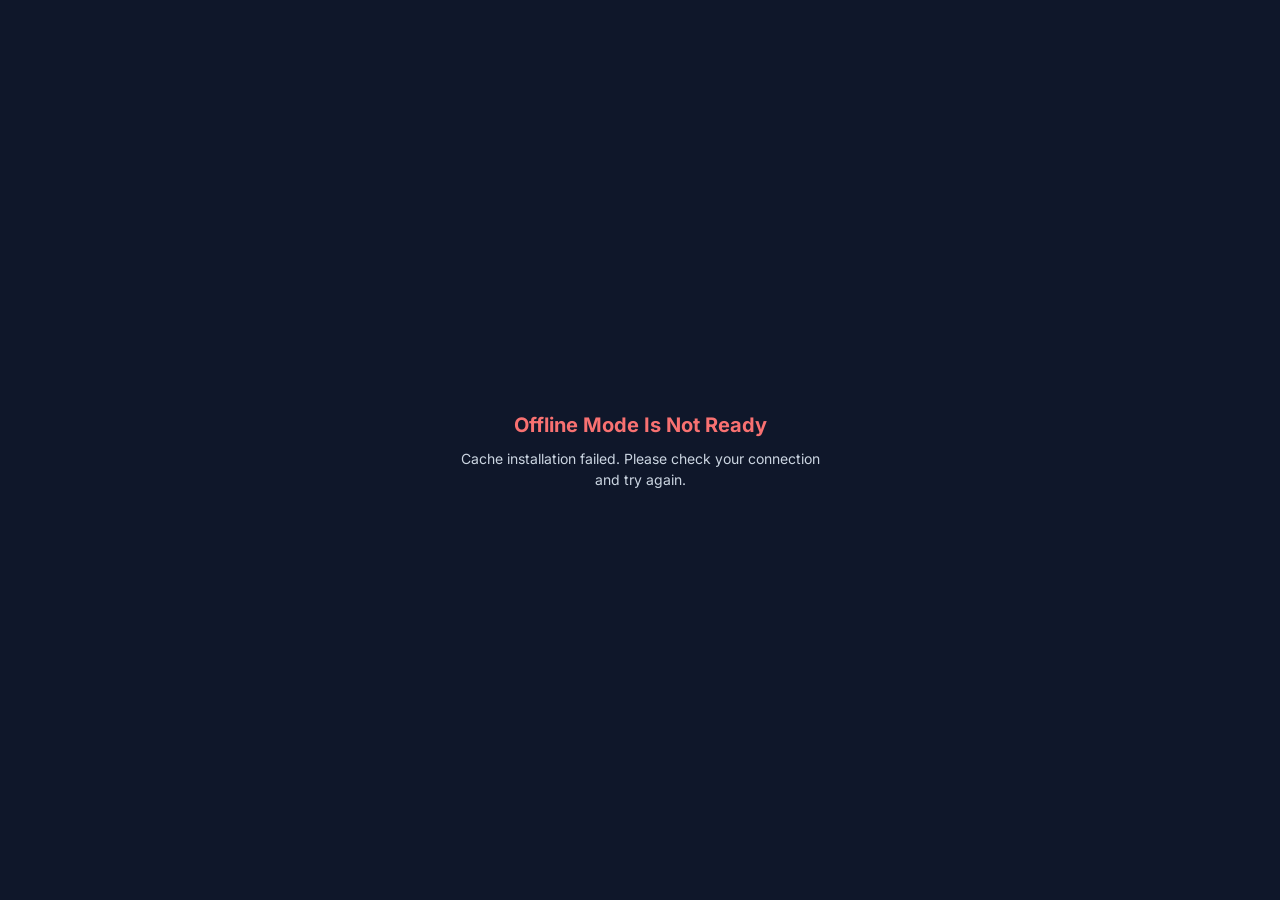
<file: index.html>
<!DOCTYPE html>
<html lang="th">
<head>
    <meta charset="UTF-8">
    <meta name="viewport" content="width=device-width, initial-scale=1.0">
    <title>E-Worksheet</title>

    <!-- PWA -->
    <link rel="manifest" href="./manifest.json">
    <meta name="apple-mobile-web-app-capable" content="yes">
    <meta name="apple-mobile-web-app-status-bar-style" content="black-translucent">
    <meta name="apple-mobile-web-app-title" content="E-Worksheet">
    <link rel="apple-touch-icon" href="./assets/icon-192.png">

    <!-- Local Assets -->
    <link rel="stylesheet" href="./assets/fontawesome.css">
    <link rel="stylesheet" href="./assets/tailwind.css">
    <style>
        @font-face {
            font-family: 'Inter';
            font-style: normal;
            font-weight: 300;
            font-display: swap;
            src: url('./assets/fonts/inter-latin-300-normal.woff2') format('woff2');
        }
        @font-face {
            font-family: 'Inter';
            font-style: normal;
            font-weight: 400;
            font-display: swap;
            src: url('./assets/fonts/inter-latin-400-normal.woff2') format('woff2');
        }
        @font-face {
            font-family: 'Inter';
            font-style: normal;
            font-weight: 500;
            font-display: swap;
            src: url('./assets/fonts/inter-latin-500-normal.woff2') format('woff2');
        }
        @font-face {
            font-family: 'Inter';
            font-style: normal;
            font-weight: 600;
            font-display: swap;
            src: url('./assets/fonts/inter-latin-600-normal.woff2') format('woff2');
        }
        @font-face {
            font-family: 'Inter';
            font-style: normal;
            font-weight: 700;
            font-display: swap;
            src: url('./assets/fonts/inter-latin-700-normal.woff2') format('woff2');
        }
    </style>

    <style>
        /* ── Reset & Base ── */
        *, *::before, *::after { box-sizing: border-box; margin: 0; padding: 0; }
        html { -webkit-text-size-adjust: 100%; }
        body {
            font-family: 'Inter', -apple-system, BlinkMacSystemFont, 'Segoe UI', system-ui, sans-serif;
            background-color: #f8fafc;
            min-height: 100vh;
        }

        /* ── Header ── */
        header {
            background-color: #0f172a;
            color: white;
            padding: 1.5rem;
            box-shadow: 0 4px 6px -1px rgba(0,0,0,0.2);
            margin-bottom: 3rem;
        }
        header .container {
            max-width: 1280px;
            margin: 0 auto;
            display: flex;
            align-items: center;
            justify-content: space-between;
            gap: 1rem;
        }
        .header-title { min-width: 0; }
        header h1 { font-size: 1.25rem; font-weight: 700; letter-spacing: -0.025em; }
        header p { color: #94a3b8; font-size: 0.875rem; margin-top: 0.25rem; }
        .offline-status {
            flex: 0 0 auto;
            display: inline-flex;
            align-items: center;
            gap: 0.5rem;
            border: 1px solid rgba(255,255,255,0.18);
            border-radius: 9999px;
            padding: 0.45rem 0.75rem;
            font-size: 0.75rem;
            font-weight: 700;
            letter-spacing: 0.08em;
            background: rgba(15,23,42,0.75);
            color: #ef4444;
        }
        .offline-status.ready {
            color: #22c55e;
        }
        .offline-status .status-mark {
            width: 1.15rem;
            height: 1.15rem;
            border-radius: 9999px;
            display: inline-flex;
            align-items: center;
            justify-content: center;
            line-height: 1;
            color: white;
            background: #ef4444;
        }
        .offline-status.ready .status-mark {
            background: #22c55e;
        }

        /* ── Loading screen ── */
        .cache-loader {
            position: fixed;
            inset: 0;
            z-index: 9999;
            display: flex;
            align-items: center;
            justify-content: center;
            padding: 1.5rem;
            background: #0f172a;
            color: white;
            transition: opacity 0.25s ease, visibility 0.25s ease;
        }
        .cache-loader.hidden {
            opacity: 0;
            visibility: hidden;
            pointer-events: none;
        }
        .cache-loader-panel {
            width: min(100%, 24rem);
            text-align: center;
        }
        .cache-loader-spinner {
            width: 3rem;
            height: 3rem;
            margin: 0 auto 1.25rem;
            border: 4px solid rgba(255,255,255,0.22);
            border-top-color: #38bdf8;
            border-radius: 9999px;
            animation: cacheSpin 0.85s linear infinite;
        }
        .cache-loader-title {
            font-size: 1.25rem;
            font-weight: 700;
        }
        .cache-loader-text {
            margin-top: 0.5rem;
            color: #cbd5e1;
            font-size: 0.875rem;
            line-height: 1.5;
        }
        .cache-loader-error .cache-loader-spinner {
            display: none;
        }
        .cache-loader-error .cache-loader-title {
            color: #f87171;
        }
        @keyframes cacheSpin {
            to { transform: rotate(360deg); }
        }
        body.cache-pending main {
            pointer-events: none;
            user-select: none;
        }

        /* ── Grid ── */
        main .container { max-width: 1280px; margin: 0 auto; padding: 0 1rem; }
        .card-grid {
            display: grid;
            grid-template-columns: repeat(2, 1fr);
            gap: 1.5rem;
        }
        @media (min-width: 1024px) {
            .card-grid { grid-template-columns: repeat(4, 1fr); }
        }

        /* ── Card ── */
        .glass-card {
            background: rgba(255,255,255,0.92);
            backdrop-filter: blur(10px);
            -webkit-backdrop-filter: blur(10px);
            border: 1px solid rgba(255,255,255,0.3);
            border-radius: 1rem;
            padding: 2rem;
            display: flex;
            flex-direction: column;
            align-items: center;
            text-align: center;
            transition: transform 0.25s ease, box-shadow 0.25s ease;
            box-shadow: 0 1px 3px rgba(0,0,0,0.07);
        }
        .glass-card.active { cursor: pointer; }
        .glass-card.active:hover {
            transform: translateY(-5px);
            box-shadow: 0 10px 25px -5px rgba(0,0,0,0.12);
        }
        .glass-card.inactive { opacity: 0.5; cursor: not-allowed; }

        /* ── Icon circle ── */
        .icon-circle {
            width: 4rem; height: 4rem;
            border-radius: 9999px;
            display: flex; align-items: center; justify-content: center;
            margin-bottom: 1rem;
            transition: background-color 0.2s, color 0.2s;
            font-size: 1.5rem;
        }
        .icon-blue  { background: #dbeafe; color: #2563eb; }
        .icon-purple { background: #ede9fe; color: #7c3aed; }
        .icon-orange { background: #ffedd5; color: #ea580c; }
        .icon-green  { background: #d1fae5; color: #059669; }

        .glass-card.active:hover .icon-circle { background: #2563eb; color: white; }

        /* ── Card text ── */
        .card-title { font-size: 1.125rem; font-weight: 700; color: #1e293b; }
        .card-sub   { font-size: 0.7rem; color: #64748b; margin-top: 0.5rem; }

        /* ── SVG Icons (inline — no FA needed) ── */
        .icon-svg { width: 1.5rem; height: 1.5rem; fill: currentColor; }
        @media (max-width: 480px) {
            header { padding: 1rem; }
            header h1 { font-size: 1rem; }
            header p { font-size: 0.75rem; }
            .offline-status {
                padding: 0.4rem 0.55rem;
                font-size: 0.65rem;
                letter-spacing: 0.04em;
            }
        }
    </style>
</head>
<body class="cache-pending">
    <div id="cache-loader" class="cache-loader" role="status" aria-live="polite">
        <div class="cache-loader-panel">
            <div class="cache-loader-spinner" aria-hidden="true"></div>
            <div id="cache-loader-title" class="cache-loader-title">Preparing Offline Mode</div>
            <div id="cache-loader-text" class="cache-loader-text">Installing required cache files before the app is ready.</div>
        </div>
    </div>

    <header>
        <div class="container">
            <div class="header-title">
                <h1>E-Worksheet System</h1>
                <p>Flight Inspection</p>
            </div>
            <div id="offline-status" class="offline-status" aria-live="polite">
                <span id="offline-status-mark" class="status-mark" aria-hidden="true">×</span>
                <span>OFFLINE</span>
            </div>
        </div>
    </header>

    <main>
        <div class="container">
            <div class="card-grid">

                <!-- ILS/DME -->
                <div class="glass-card active" onclick="navigateTo('ils')">
                    <div class="icon-circle icon-blue">
                        <svg class="icon-svg" viewBox="0 0 24 24" xmlns="http://www.w3.org/2000/svg">
                            <path d="M21 16v-2l-8-5V3.5A1.5 1.5 0 0 0 11.5 2 1.5 1.5 0 0 0 10 3.5V9l-8 5v2l8-2.5V19l-2 1.5V22l3.5-1 3.5 1v-1.5L13 19v-5.5z"/>
                        </svg>
                    </div>
                    <div class="card-title">ILS / DME</div>
                    <div class="card-sub">Instrument Landing System</div>
                </div>

                <!-- VOR -->
                <div class="glass-card inactive">
                    <div class="icon-circle icon-purple">
                        <svg class="icon-svg" viewBox="0 0 24 24" xmlns="http://www.w3.org/2000/svg">
                            <path d="M12 2C6.48 2 2 6.48 2 12s4.48 10 10 10 10-4.48 10-10S17.52 2 12 2zm-1 14H9V8h2v8zm4 0h-2V8h2v8z"/>
                        </svg>
                    </div>
                    <div class="card-title">VOR</div>
                    <div class="card-sub">VHF Omni-directional Range</div>
                </div>

                <!-- NDB -->
                <div class="glass-card inactive">
                    <div class="icon-circle icon-purple">
                        <svg class="icon-svg" viewBox="0 0 24 24" xmlns="http://www.w3.org/2000/svg">
                            <path d="M12 2C6.48 2 2 6.48 2 12s4.48 10 10 10 10-4.48 10-10S17.52 2 12 2zm-1 14H9V8h2v8zm4 0h-2V8h2v8z"/>
                        </svg>
                    </div>
                    <div class="card-title">NDB</div>
                    <div class="card-sub">Non-Directional Beacon</div>
                </div>

                <!-- PAPI -->
                <div class="glass-card inactive">
                    <div class="icon-circle icon-orange">
                        <svg class="icon-svg" viewBox="0 0 24 24" xmlns="http://www.w3.org/2000/svg">
                            <path d="M9 21c0 .55.45 1 1 1h4c.55 0 1-.45 1-1v-1H9v1zm3-19C8.14 2 5 5.14 5 9c0 2.38 1.19 4.47 3 5.74V17c0 .55.45 1 1 1h6c.55 0 1-.45 1-1v-2.26c1.81-1.27 3-3.36 3-5.74 0-3.86-3.14-7-7-7z"/>
                        </svg>
                    </div>
                    <div class="card-title">PAPI</div>
                    <div class="card-sub">Precision Approach Path Indicator</div>
                </div>

                <!-- RADAR -->
                <div class="glass-card inactive">
                    <div class="icon-circle icon-green">
                        <svg class="icon-svg" viewBox="0 0 24 24" xmlns="http://www.w3.org/2000/svg">
                            <path d="M12 2A10 10 0 0 0 2 12a10 10 0 0 0 10 10 10 10 0 0 0 10-10A10 10 0 0 0 12 2m0 2a8 8 0 0 1 8 8 8 8 0 0 1-8 8 8 8 0 0 1-8-8 8 8 0 0 1 8-8m0 2a6 6 0 0 0-6 6 6 6 0 0 0 6 6 6 6 0 0 0 6-6 6 6 0 0 0-6-6m0 2a4 4 0 0 1 4 4 4 4 0 0 1-4 4 4 4 0 0 1-4-4 4 4 0 0 1 4-4m0 2a2 2 0 0 0-2 2 2 2 0 0 0 2 2 2 2 0 0 0 2-2 2 2 0 0 0-2-2z"/>
                        </svg>
                    </div>
                    <div class="card-title">RADAR</div>
                    <div class="card-sub">Surveillance Systems</div>
                </div>

            </div>
        </div>
    </main>

    <script>
        const PAGES = { ils: 'ils.html' };
        const REQUIRED_CACHE_URLS = [
            './',
            './index.html',
            './ils.html',
            './manifest.json',
            './airport.json',
            './assets/tailwind.css',
            './assets/fontawesome.css',
            './assets/fonts/fa-solid-900.woff2',
            './assets/fonts/fa-regular-400.woff2',
            './assets/fonts/fa-brands-400.woff2',
            './assets/fonts/inter-latin-300-normal.woff2',
            './assets/fonts/inter-latin-400-normal.woff2',
            './assets/fonts/inter-latin-500-normal.woff2',
            './assets/fonts/inter-latin-600-normal.woff2',
            './assets/fonts/inter-latin-700-normal.woff2',
            './assets/icon-192.png',
            './assets/icon-512.png',
            './assets/icon.svg',
        ];
        let offlineReady = false;

        function navigateTo(page) {
            if (!offlineReady) return;
            const target = PAGES[page];
            if (target) window.location.href = target;
        }

        function setOfflineStatus(isReady) {
            offlineReady = isReady;
            const status = document.getElementById('offline-status');
            const mark = document.getElementById('offline-status-mark');
            status.classList.toggle('ready', isReady);
            mark.textContent = isReady ? '✓' : '×';
            status.setAttribute('aria-label', isReady ? 'Offline cache ready' : 'Offline cache not ready');
        }

        function hideCacheLoader() {
            document.body.classList.remove('cache-pending');
            document.getElementById('cache-loader').classList.add('hidden');
        }

        function showCacheError(message) {
            const loader = document.getElementById('cache-loader');
            loader.classList.add('cache-loader-error');
            document.getElementById('cache-loader-title').textContent = 'Offline Mode Is Not Ready';
            document.getElementById('cache-loader-text').textContent = message;
        }

        async function verifyOfflineCache() {
            if (!window.caches) return false;
            const missing = [];

            for (const url of REQUIRED_CACHE_URLS) {
                const request = new Request(url, { cache: 'reload' });
                const cached = await window.caches.match(request);
                if (!cached) missing.push(url);
            }

            if (missing.length) {
                console.warn('Offline cache missing:', missing);
                return false;
            }
            return true;
        }

        async function prepareOfflineCache() {
            if (!window.navigator.serviceWorker) {
                setOfflineStatus(false);
                showCacheError('This device or browser does not support Service Workers.');
                return;
            }

            try {
                if (!navigator.serviceWorker.controller) {
                    const registration = await navigator.serviceWorker.register('./sw.js', { scope: './' });
                    console.log('SW registered:', registration.scope);
                }

                await navigator.serviceWorker.ready;

                const cacheReady = await verifyOfflineCache();
                setOfflineStatus(cacheReady);

                if (cacheReady) {
                    hideCacheLoader();
                } else {
                    showCacheError('The offline cache is incomplete. Please connect to the internet and reopen this page.');
                }
            } catch (err) {
                console.warn('SW registration failed:', err);
                setOfflineStatus(false);
                showCacheError('Cache installation failed. Please check your connection and try again.');
            }
        }

        window.addEventListener('load', prepareOfflineCache);
    </script>
</body>
</html>
</file>
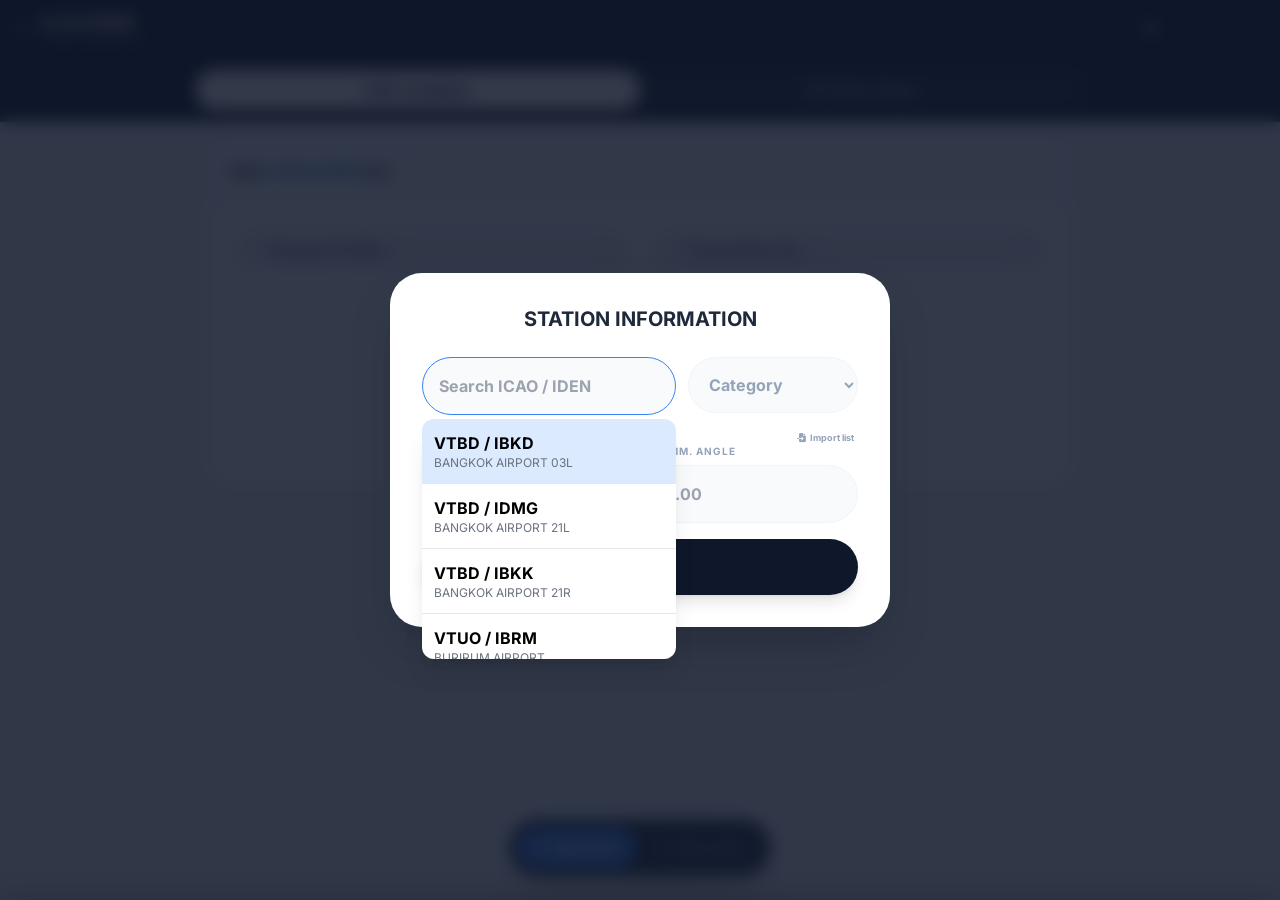
<file: ils.html>
<!DOCTYPE html>
<html lang="th">
<head>
    <meta charset="UTF-8">
    <meta name="viewport" content="width=device-width, initial-scale=1.0, maximum-scale=1.0, user-scalable=no, viewport-fit=cover">
    <title>ILS/DME</title>
    
    <!-- Web App Manifest / Standalone Mode for iOS -->
    <meta name="apple-mobile-web-app-capable" content="yes">
    <meta name="apple-mobile-web-app-status-bar-style" content="black-translucent">
    <meta name="apple-mobile-web-app-title" content="ILS/DME">
    <meta name="mobile-web-app-capable" content="yes">
    <link rel="manifest" href="./manifest.json">
    <link rel="apple-touch-icon" href="./assets/icon-192.png">

    <!-- Local Assets -->
    <link rel="stylesheet" href="./assets/fontawesome.css">
    <link rel="stylesheet" href="./assets/tailwind.css">
    <style>
        @font-face {
            font-family: 'Inter';
            font-style: normal;
            font-weight: 300;
            font-display: swap;
            src: url('./assets/fonts/inter-latin-300-normal.woff2') format('woff2');
        }
        @font-face {
            font-family: 'Inter';
            font-style: normal;
            font-weight: 400;
            font-display: swap;
            src: url('./assets/fonts/inter-latin-400-normal.woff2') format('woff2');
        }
        @font-face {
            font-family: 'Inter';
            font-style: normal;
            font-weight: 500;
            font-display: swap;
            src: url('./assets/fonts/inter-latin-500-normal.woff2') format('woff2');
        }
        @font-face {
            font-family: 'Inter';
            font-style: normal;
            font-weight: 600;
            font-display: swap;
            src: url('./assets/fonts/inter-latin-600-normal.woff2') format('woff2');
        }
        @font-face {
            font-family: 'Inter';
            font-style: normal;
            font-weight: 700;
            font-display: swap;
            src: url('./assets/fonts/inter-latin-700-normal.woff2') format('woff2');
        }
    </style>

    <style>
        
        :root {
            --safe-area-top: env(safe-area-inset-top);
            --safe-area-bottom: env(safe-area-inset-bottom);
            --header-main-height: 58px; 
            --nav-tab-height: 64px;    
        }

        body { 
            font-family: 'Inter', -apple-system, BlinkMacSystemFont, 'Segoe UI', system-ui, sans-serif; 
            background-color: #f1f5f9; 
            -webkit-tap-highlight-color: transparent;
            overscroll-behavior-y: contain;
            touch-action: manipulation;
        }

        .fixed-top-header {
            position: fixed;
            top: 0;
            left: 0;
            right: 0;
            z-index: 70;
            padding-top: var(--safe-area-top);
            background-color: #0f172a;
            height: calc(var(--header-main-height) + var(--safe-area-top));
            display: flex;
            align-items: center;
        }

        .smart-nav-wrapper {
            position: fixed;
            top: calc(var(--header-main-height) + var(--safe-area-top));
            left: 0;
            right: 0;
            z-index: 60;
            transition: transform 0.3s cubic-bezier(0.4, 0, 0.2, 1);
            background-color: #0f172a;
            height: var(--nav-tab-height);
        }
        
        .nav-hidden {
            transform: translateY(-100%);
            pointer-events: none;
        }

        .main-content-padding {
            padding-top: calc(var(--header-main-height) + var(--nav-tab-height) + var(--safe-area-top) + 16px);
        }

        .run-card { border-left: 4px solid #3b82f6; transition: all 0.2s; }
        .run-card:hover { background-color: #f8fafc; transform: translateY(-2px); }
        
        .form-container { 
            background: white; 
            border-radius: 1.5rem; 
            box-shadow: 0 10px 25px -5px rgba(0, 0, 0, 0.05);
            transition: all 0.4s cubic-bezier(0.4, 0, 0.2, 1);
            max-height: 0;
            opacity: 0;
            overflow: hidden;
            display: none;
        }
        .form-container.active {
            display: block;
            max-height: 1500px;
            opacity: 1;
            margin-top: 0.75rem;
        }
        
        .pill-button {
            transition: all 0.3s ease;
        }
        .pill-button.hidden {
            display: none;
        }
        
        #recent-section {
            transition: opacity 0.6s ease-out, transform 0.6s ease-out;
            opacity: 0;
            transform: translateY(10px);
            display: none;
        }
        #recent-section.visible {
            display: block;
            opacity: 1;
            transform: translateY(0);
        }

        .tab-nav-wrapper {
            position: relative;
            background-color: rgba(30, 41, 59, 0.8);
            padding: 4px;
            border-radius: 9999px;
            display: flex;
            width: 100%;
        }
        .tab-indicator {
            position: absolute;
            top: 4px;
            left: 4px;
            bottom: 4px;
            width: calc(50% - 4px);
            background-color: white;
            border-radius: 9999px;
            box-shadow: 0 4px 6px -1px rgba(0, 0, 0, 0.1);
            transition: transform 0.4s cubic-bezier(0.4, 0, 0.2, 1);
            z-index: 0;
        }
        .tab-pill {
            position: relative;
            z-index: 10;
            transition: color 0.3s ease;
            color: #94a3b8;
        }
        .tab-pill.active {
            color: #0f172a;
        }

        @media (max-width: 480px) {
            .tab-pill {
                font-size: 9px !important;
            }
        }

        input, select, button {
            font-size: 16px !important;
        }

        input[type="number"]::-webkit-inner-spin-button,
        input[type="number"]::-webkit-outer-spin-button { -webkit-appearance: none; margin: 0; }

        button:disabled {
            opacity: 0.6;
            cursor: not-allowed;
            pointer-events: none;
        }

        .val-pass { color: #10b981 !important; border-color: #10b981 !important; background-color: #f0fdf4 !important; }
        .val-fail { color: #ef4444 !important; border-color: #ef4444 !important; background-color: #fef2f2 !important; }

        /* ===== SUB-RUN ===== */
        .sub-run-card {
            border-left: 3px solid #8b5cf6;
            background: #faf5ff;
            border-radius: 1rem;
            padding: 10px 14px;
            margin-top: 8px;
            /* ensure text doesn't overflow on tiny screens */
            word-break: break-word;
            overflow-wrap: break-word;
        }
        .sub-run-form-panel {
            background: #f5f3ff;
            border: 1px solid #ddd6fe;
            border-radius: 1rem;
            padding: 14px;
            margin-top: 8px;
            display: none;
        }
        .sub-run-form-panel.open {
            display: block;
        }

        /* Sub-run section header — keep label + button on one line */
        #sub-run-section > div:first-child {
            flex-wrap: nowrap;
        }

        /* Sub-run toggle button */
        #sub-run-toggle-btn {
            font-size: 9px;
            padding: 4px 10px;
            letter-spacing: 0.05em;
        }
        @media (max-width: 360px) {
            #sub-run-toggle-btn span { display: none; }
            #sub-run-toggle-btn { padding: 4px 8px; }
        }

        /* Sub-run inline form on mobile: full-width, comfortable padding */
        #sub-run-form-inline {
            width: 100%;
            box-sizing: border-box;
        }
        @media (max-width: 400px) {
            #sub-run-form-inline {
                padding: 12px;
                border-radius: 1rem;
            }
        }

        /* Fix: date input overflow on mobile browsers */
        input[type="date"] {
            box-sizing: border-box;
            min-width: 0;
            max-width: 100%;
            -webkit-appearance: none;
            appearance: none;
        }

        .modal-overlay {
            position: fixed;
            top: 0;
            left: 0;
            width: 100%;
            height: 100%;
            background: rgba(15, 23, 42, 0.85);
            backdrop-filter: blur(8px);
            display: flex;
            align-items: center;
            justify-content: center;
            z-index: 100;
            opacity: 0;
            visibility: hidden;
            transition: all 0.3s ease;
        }
        .modal-overlay.active {
            opacity: 1;
            visibility: visible;
        }
        .modal-content {
            background: white;
            width: 90%;
            max-width: 500px;
            border-radius: 2rem;
            padding: 2rem;
            transform: scale(0.9);
            transition: all 0.3s cubic-bezier(0.34, 1.56, 0.64, 1);
        }
        .modal-overlay.active .modal-content {
            transform: scale(1);
        }
        
        optgroup {
            font-size: 10px;
            font-weight: 800;
            color: #94a3b8;
            text-transform: uppercase;
            letter-spacing: 0.05em;
        }
        optgroup option {
            font-size: 14px;
            font-weight: 600;
            color: #1e293b;
            text-transform: none;
            letter-spacing: normal;
        }

        .input-error {
            border: 2px solid #ef4444 !important;
            background-color: #fef2f2 !important;
        }

        /* จำลอง focus ring เมื่อ numpad เปิดอยู่ */
        .numpad-active-input {
            outline: none !important;
            border-color: #3b82f6 !important;
            box-shadow: none !important;
        }

        /* Bottom pill nav responsive */
        .bottom-nav-btn {
            font-size: 14px !important;
        }
        @media (max-width: 480px) {
            .bottom-nav-btn {
                font-size: 13px !important;
                padding-left: 8px !important;
                padding-right: 8px !important;
                padding-top: 5px !important;
                padding-bottom: 5px !important;
            }
        }

        .horizontal-field {
            display: grid;
            grid-template-columns: minmax(0,1fr) 170px 120px;
            align-items: center;
            gap: 12px;
            padding: 7px 16px;
            background: #ffffff;
            border: 1px solid #e2e8f0;
            border-radius: 1rem;
            transition: all 0.2s;
        }
        @media (max-width: 480px) {
            .horizontal-field {
                grid-template-columns: minmax(0,1fr) 112px 96px;
                gap: 8px;
                padding: 6px 12px;
            }
            .horizontal-field span.text-\[9px\] {
                padding-left: 4px;
                padding-right: 4px;
                white-space: normal;
                line-height: 1.2;
            }
            .horizontal-field input[type="text"] {
                font-size: 12px !important;
            }
        }
        @media (max-width: 400px) {
            .horizontal-field {
                grid-template-columns: minmax(0,1fr) 104px 90px;
                gap: 6px;
                padding: 6px 10px;
            }
            .horizontal-field input[type="text"] {
                font-size: 11px !important;
            }
        }

        /* Tighter tolerance column inside sub-run forms, preserving room for parameter labels. */
        #sub-run-form-inline .horizontal-field,
        .sub-run-form-panel .horizontal-field {
            grid-template-columns: minmax(0,1fr) 115px 104px;
            gap: 8px;
            padding: 6px 12px;
        }
        /* Keep the tolerance-switch font size; only reduce its horizontal padding in sub-runs. */
        #sub-run-form-inline .tol-radio label,
        .sub-run-form-panel .tol-radio label {
            padding-left: 14px;
            padding-right: 10px;
        }
        #sub-run-form-inline .tol-radio input[type="radio"]:checked + label,
        .sub-run-form-panel .tol-radio input[type="radio"]:checked + label {
            padding-left: 10px;
            padding-right: 10px;
        }
        /* field label & tol badge inside sub-run: allow wrapping on narrow */
        #sub-run-form-inline .horizontal-field .field-label {
            min-width: 0;
            word-break: break-word;
        }
        #sub-run-form-inline .horizontal-field span.text-\[9px\] {
            white-space: normal;
            word-break: break-word;
            line-height: 1.2;
        }
        @media (max-width: 420px) {
            #sub-run-form-inline .horizontal-field,
            .sub-run-form-panel .horizontal-field {
                grid-template-columns: minmax(0,1fr) 96px 88px;
                gap: 6px;
                padding: 5px 10px;
            }
        }
        @media (max-width: 360px) {
            #sub-run-form-inline .horizontal-field,
            .sub-run-form-panel .horizontal-field {
                grid-template-columns: minmax(0,1fr) 90px 76px;
                gap: 4px;
                padding: 5px 8px;
            }
        }

        /* ===== TOLERANCE SWITCH ===== */
        /* From Uiverse.io by nhfiz */
        /* Multiple Toggle Switch by Abu Shafiyya */

        .tol-fieldset {
            border: 0;
            display: flex;
            align-items: center;
            justify-content: center;
            gap: 0;
        }

        /* Hide default radio */
        .tol-radio input[type="radio"] {
            position: absolute;
            visibility: hidden;
            display: none;
            opacity: 0;
            z-index: -1;
        }

        /* Customizing label */
        .tol-radio label {
            position: relative;
            padding: 8px 16px 8px 20px;
            cursor: pointer;
            border-radius: 20px;
            color: #3b82f6;
            margin: 0px 2px;
            font-weight: 600;
            text-transform: uppercase;
            font-size: 11px;
        }

        .tol-radio label, .tol-radio label::before {
            -webkit-transition: .25s all ease;
            transition: .25s all ease;
        }

        .tol-radio label::before {
            -webkit-box-sizing: border-box;
            box-sizing: border-box;
            content: " ";
            position: absolute;
            top: 30%;
            left: 0;
            width: 1em;
            height: 1em;
            border: 2px solid #3b82f6;
        }

        .tol-radio input[type="radio"] + label::before {
            border-radius: 1em;
        }

        /* Checked toggle */
        .tol-radio input[type="radio"]:checked + label {
            color: #fff;
            background: #3b82f6;
            z-index: 1;
        }

        .tol-radio input[type="radio"]:checked + label {
            padding: 8px 16px 8px 16px;
        }

        .tol-radio input[type="radio"]:checked + label::before {
            top: 2px;
            width: 100%;
            height: 2em;
            z-index: -1;
        }

        .tol-radio:hover input[type="radio"]:checked + label {
            -webkit-box-shadow: #3b82f638 0px 0px 0px 10px;
            box-shadow: #3b82f638 0px 0px 0px 10px;
        }

        /* ===== GLOBAL LOADING ===== */
#global-loading {
    position: fixed;
    inset: 0;
    background: rgba(15, 23, 42, 0.75);
    backdrop-filter: blur(4px);
    display: flex;
    align-items: center;
    justify-content: center;
    z-index: 9999;
    opacity: 0;
    visibility: hidden;
    transition: all 0.3s ease;
}

#global-loading.active {
    opacity: 1;
    visibility: visible;
}

/* Spinner */
.spinner {
    width: 50px;
    height: 50px;
    border: 4px solid rgba(255,255,255,0.2);
    border-top: 4px solid white;
    border-radius: 50%;
    animation: spin 0.8s linear infinite;
}

@keyframes spin {
    to { transform: rotate(360deg); }
}

/* Disable interaction ทั้งหน้า */
.loading-lock {
    pointer-events: none;
    user-select: none;
    overflow: hidden; /* 🔥 กัน scroll */
}


        /* ===== CUSTOM NUMPAD ===== */
        #custom-numpad {
            position: fixed;
            bottom: 0; left: 0; right: 0;
            z-index: 200;
            background: #f1f5f9;
            border-top: 1px solid #e2e8f0;
            padding: 8px 8px calc(8px + env(safe-area-inset-bottom)) 8px;
            box-shadow: 0 -4px 24px rgba(0,0,0,0.15);
            transform: translateY(100%);
            transition: transform 0.25s cubic-bezier(0.4,0,0.2,1);
        }
        #custom-numpad.open { transform: translateY(0); }
        .numpad-grid {
            display: grid;
            grid-template-columns: repeat(4, 1fr);
            gap: 6px;
        }
        .numpad-btn.np-close { grid-column: 1; background: #e3e3e3; color: #000000; font-size: 22px; }
        .numpad-btn.np-close:active { background: #aaaaaa; }
        .numpad-btn {
            background: white;
            border: none;
            border-radius: 999px;
            font-size: 18px;
            font-weight: 700;
            color: #1e293b;
            padding: 14px 0;
            cursor: pointer;
            box-shadow: 0 1px 3px rgba(0,0,0,0.08);
            transition: background 0.1s, transform 0.1s;
            -webkit-tap-highlight-color: transparent;
            user-select: none;
        }
        .numpad-btn:active { transform: scale(0.94); background: #e2e8f0; }
        .numpad-btn.np-operator { background: #dbeafe; color: #1d4ed8; font-size: 22px; font-weight: 800;}
        .numpad-btn.np-operator:active { background: #bfdbfe; }
        .numpad-btn.np-backspace { background: #e3e3e3; color: #000000; font-size: 28px;}
        .numpad-btn.np-backspace:active { background: #3f3d3d; }
        .numpad-btn.np-confirm { background: #3b82f6; color: white; font-size: 14px; }
        .numpad-btn.np-confirm:active { background: #082553; }
        .numpad-btn.np-slash { background: #dbeafe; color: #3b82f6; font-weight: 800;  font-size: 18px;}
        .numpad-btn.np-slash:active { background: #bfdbfe; }
        .numpad-btn.np-clear { background: #f9c6bc; color: #3f1414; font-size: 18px; font-weight: 800; }
        .numpad-btn.np-clear:active { background: #3a1918; }
        .numpad-btn:disabled { opacity: 0.3; pointer-events: none; font-weight: 800; }
        
        /* Tall buttons (span 2 rows) */
        .numpad-minus-tall { grid-row: span 2; font-size: 14px; }
        .numpad-done-tall { grid-row: span 2; }
        
        /* Wide button (span 2 columns) */
        .numpad-zero-wide { grid-column: span 2; }

/* ===== PRINT / EXPORT REPORT ===== */
#print-report { display: none; }

@media print {
    body * { visibility: hidden; }
    #print-report, #print-report * { visibility: visible; }
    #print-report {
        display: block;
        position: absolute;
        top: 0;
        left: 0;
        width: 100%;
        padding: 24px;
        color: #0f172a;
        font-family: -apple-system, BlinkMacSystemFont, 'Segoe UI', Arial, sans-serif;
    }
    #print-report table { width: 100%; border-collapse: collapse; margin-top: 10px; }
    #print-report th, #print-report td {
        border: 1px solid #cbd5e1;
        padding: 6px 8px;
        font-size: 10px;
        text-align: left;
    }
    #print-report th { background: #f1f5f9; }
    #print-report .status-SAT { color: #059669; font-weight: 700; }
    #print-report .status-UNSAT { color: #dc2626; font-weight: 700; }
    #print-report .status-INITIAL { color: #64748b; font-weight: 700; }
    #print-report .val-fail-print { color: #dc2626; font-weight: 700; }
    #print-report .val-pass-print { color: #059669; font-weight: 700; }
    #print-report .subrun-row td { background: #f8fafc; }
    #print-report .badge-system {
        display: inline-block;
        background: #1e293b; color: #fff;
        font-size: 9px; font-weight: 800;
        padding: 1px 5px; border-radius: 3px;
        text-transform: uppercase;
    }
    #print-report h1 { font-size: 18px; margin: 0 0 2px 0; }
    #print-report h2 { font-size: 13px; margin: 16px 0 4px 0; }
    #print-report .report-meta { font-size: 11px; color: #334155; margin-bottom: 4px; }
    @page { margin: 14mm; }
}

        /* ── Tailwind-compatible utilities (CDN-free) ── */
        .container { width:100%; max-width:1280px; margin:0 auto; }
        .mx-auto { margin-left:auto; margin-right:auto; }
        .px-4 { padding-left:1rem; padding-right:1rem; }
        .max-w-4xl { max-width:56rem; }
        .min-h-screen { min-height:100vh; }
        .pb-10 { padding-bottom:2.5rem; }
        .pb-28 { padding-bottom:7rem; }
        .hidden { display:none !important; }
        .flex { display:flex; }
        .grid { display:grid; }
        .block { display:block; }
        .inline-block { display:inline-block; }
        .relative { position:relative; }
        .absolute { position:absolute; }
        .fixed { position:fixed; }
        .sticky { position:sticky; }
        .inset-0 { top:0;right:0;bottom:0;left:0; }
        .top-0 { top:0; }
        .bottom-0 { bottom:0; }
        .left-0 { left:0; }
        .right-0 { right:0; }
        .bottom-6 { bottom:1.5rem; }
        .left-1\/2 { left:50%; }
        .-translate-x-1\/2 { transform:translateX(-50%); }
        .-translate-y-1\/2 { transform:translateY(-50%); }
        .z-50 { z-index:50; }
        .z-60 { z-index:60; }
        .z-70 { z-index:70; }
        .z-100 { z-index:100; }
        .z-200 { z-index:200; }
        .z-9999 { z-index:9999; }
        .w-full { width:100%; }
        .h-full { height:100%; }
        .w-4 { width:1rem; }
        .h-4 { height:1rem; }
        .items-center { align-items:center; }
        .items-start { align-items:flex-start; }
        .justify-center { justify-content:center; }
        .justify-between { justify-content:space-between; }
        .justify-end { justify-content:flex-end; }
        .flex-col { flex-direction:column; }
        .flex-1 { flex:1 1 0%; }
        .flex-wrap { flex-wrap:wrap; }
        .gap-1 { gap:0.25rem; }
        .gap-2 { gap:0.5rem; }
        .gap-3 { gap:0.75rem; }
        .gap-4 { gap:1rem; }
        .gap-6 { gap:1.5rem; }
        .space-y-4 > * + * { margin-top:1rem; }
        .space-y-2 > * + * { margin-top:0.5rem; }
        .grid-cols-1 { grid-template-columns:repeat(1,minmax(0,1fr)); }
        .grid-cols-2 { grid-template-columns:repeat(2,minmax(0,1fr)); }
        @media(min-width:768px){.md\:grid-cols-2{grid-template-columns:repeat(2,minmax(0,1fr));}}
        .col-span-2 { grid-column:span 2/span 2; }
        .overflow-hidden { overflow:hidden; }
        .overflow-y-auto { overflow-y:auto; }
        .overflow-visible { overflow:visible; }
        .text-center { text-align:center; }
        .text-left { text-align:left; }
        .text-right { text-align:right; }
        .uppercase { text-transform:uppercase; }
        .font-bold { font-weight:700; }
        .font-semibold { font-weight:600; }
        .font-medium { font-weight:500; }
        .font-black { font-weight:900; }
        .text-xs { font-size:0.75rem; line-height:1rem; }
        .text-sm { font-size:0.875rem; line-height:1.25rem; }
        .text-base { font-size:1rem; line-height:1.5rem; }
        .text-lg { font-size:1.125rem; line-height:1.75rem; }
        .text-xl { font-size:1.25rem; line-height:1.75rem; }
        .text-2xl { font-size:1.5rem; line-height:2rem; }
        .text-3xl { font-size:1.875rem; line-height:2.25rem; }
        .text-4xl { font-size:2.25rem; line-height:2.5rem; }
        .leading-none { line-height:1; }
        .leading-tight { line-height:1.25; }
        .tracking-tight { letter-spacing:-0.025em; }
        .tracking-wide { letter-spacing:0.025em; }
        .tracking-wider { letter-spacing:0.05em; }
        .tracking-widest { letter-spacing:0.1em; }
        .truncate { overflow:hidden;text-overflow:ellipsis;white-space:nowrap; }
        .whitespace-nowrap { white-space:nowrap; }
        .break-words { word-break:break-word;overflow-wrap:break-word; }
        .rounded-full { border-radius:9999px; }
        .rounded-xl { border-radius:0.75rem; }
        .rounded-2xl { border-radius:1rem; }
        .rounded-3xl { border-radius:1.5rem; }
        .rounded-t-3xl { border-top-left-radius:1.5rem;border-top-right-radius:1.5rem; }
        .border { border-width:1px; }
        .border-2 { border-width:2px; }
        .border-b { border-bottom-width:1px; }
        .border-t { border-top-width:1px; }
        .border-dashed { border-style:dashed; }
        .border-transparent { border-color:transparent; }
        .border-slate-100 { border-color:#f1f5f9; }
        .border-slate-200 { border-color:#e2e8f0; }
        .border-slate-300 { border-color:#cbd5e1; }
        .border-blue-200 { border-color:#bfdbfe; }
        .border-blue-500 { border-color:#3b82f6; }
        .border-purple-200 { border-color:#ddd6fe; }
        .border-purple-400 { border-color:#a78bfa; }
        .border-red-400 { border-color:#f87171; }
        .border-green-400 { border-color:#4ade80; }
        .bg-white { background-color:#ffffff; }
        .bg-slate-50 { background-color:#f8fafc; }
        .bg-slate-100 { background-color:#f1f5f9; }
        .bg-slate-200 { background-color:#e2e8f0; }
        .bg-slate-800 { background-color:#1e293b; }
        .bg-slate-900 { background-color:#0f172a; }
        .bg-blue-500 { background-color:#3b82f6; }
        .bg-blue-600 { background-color:#2563eb; }
        .bg-blue-50 { background-color:#eff6ff; }
        .bg-purple-50 { background-color:#faf5ff; }
        .bg-red-50 { background-color:#fef2f2; }
        .bg-green-50 { background-color:#f0fdf4; }
        .bg-transparent { background-color:transparent; }
        .text-white { color:#ffffff; }
        .text-slate-300 { color:#cbd5e1; }
        .text-slate-400 { color:#94a3b8; }
        .text-slate-500 { color:#64748b; }
        .text-slate-600 { color:#475569; }
        .text-slate-700 { color:#334155; }
        .text-slate-800 { color:#1e293b; }
        .text-blue-400 { color:#60a5fa; }
        .text-blue-500 { color:#3b82f6; }
        .text-blue-600 { color:#2563eb; }
        .text-purple-500 { color:#a855f7; }
        .text-red-500 { color:#ef4444; }
        .text-green-500 { color:#22c55e; }
        .text-emerald-600 { color:#059669; }
        .shadow { box-shadow:0 1px 3px rgba(0,0,0,0.1),0 1px 2px rgba(0,0,0,0.06); }
        .shadow-sm { box-shadow:0 1px 2px rgba(0,0,0,0.05); }
        .shadow-md { box-shadow:0 4px 6px -1px rgba(0,0,0,0.1),0 2px 4px -2px rgba(0,0,0,0.1); }
        .shadow-lg { box-shadow:0 10px 15px -3px rgba(0,0,0,0.1),0 4px 6px -4px rgba(0,0,0,0.1); }
        .shadow-xl { box-shadow:0 20px 25px -5px rgba(0,0,0,0.1),0 8px 10px -6px rgba(0,0,0,0.1); }
        .shadow-2xl { box-shadow:0 25px 50px -12px rgba(0,0,0,0.25); }
        .opacity-0 { opacity:0; }
        .opacity-20 { opacity:0.2; }
        .opacity-60 { opacity:0.6; }
        .pointer-events-none { pointer-events:none; }
        .cursor-pointer { cursor:pointer; }
        .cursor-not-allowed { cursor:not-allowed; }
        .select-none { user-select:none; }
        .transition-all { transition-property:all; transition-timing-function:cubic-bezier(0.4,0,0.2,1); transition-duration:150ms; }
        .transition-colors { transition-property:color,background-color,border-color; transition-timing-function:cubic-bezier(0.4,0,0.2,1); transition-duration:150ms; }
        .transition-opacity { transition-property:opacity; transition-timing-function:cubic-bezier(0.4,0,0.2,1); transition-duration:150ms; }
        .duration-500 { transition-duration:500ms; }
        .duration-200 { transition-duration:200ms; }
        .ease-out { transition-timing-function:cubic-bezier(0,0,0.2,1); }
        .scale-0\.9 { transform:scale(0.9); }
        .active\:scale-95:active { transform:scale(0.95); }
        .active\:scale-\[0\.98\]:active { transform:scale(0.98); }
        .hover\:bg-slate-200:hover { background-color:#e2e8f0; }
        .hover\:bg-slate-800:hover { background-color:#1e293b; }
        .hover\:bg-blue-700:hover { background-color:#1d4ed8; }
        .hover\:text-white:hover { color:#ffffff; }
        .hover\:text-red-500:hover { color:#ef4444; }
        .hover\:text-blue-500:hover { color:#3b82f6; }
        .hover\:border-blue-200:hover { border-color:#bfdbfe; }
        .focus\:border-blue-500:focus { border-color:#3b82f6; }
        .focus\:bg-white:focus { background-color:#ffffff; }
        .outline-none { outline:none; }
        .appearance-none { appearance:none; -webkit-appearance:none; }
        .accent-blue-500 { accent-color:#3b82f6; }
        .p-2 { padding:0.5rem; }
        .p-3 { padding:0.75rem; }
        .p-4 { padding:1rem; }
        .p-5 { padding:1.25rem; }
        .p-6 { padding:1.5rem; }
        .py-2 { padding-top:0.5rem; padding-bottom:0.5rem; }
        .py-2\.5 { padding-top:0.625rem; padding-bottom:0.625rem; }
        .py-3 { padding-top:0.75rem; padding-bottom:0.75rem; }
        .py-4 { padding-top:1rem; padding-bottom:1rem; }
        .py-12 { padding-top:3rem; padding-bottom:3rem; }
        .py-20 { padding-top:5rem; padding-bottom:5rem; }
        .px-2 { padding-left:0.5rem; padding-right:0.5rem; }
        .px-2\.5 { padding-left:0.625rem; padding-right:0.625rem; }
        .px-4 { padding-left:1rem; padding-right:1rem; }
        .px-5 { padding-left:1.25rem; padding-right:1.25rem; }
        .pr-4 { padding-right:1rem; }
        .pr-10 { padding-right:2.5rem; }
        .pr-12 { padding-right:3rem; }
        .pl-4 { padding-left:1rem; }
        .pt-4 { padding-top:1rem; }
        .pb-2 { padding-bottom:0.5rem; }
        .mt-0 { margin-top:0; }
        .mt-0\.5 { margin-top:0.125rem; }
        .mt-1 { margin-top:0.25rem; }
        .mt-2 { margin-top:0.5rem; }
        .mt-3 { margin-top:0.75rem; }
        .mt-4 { margin-top:1rem; }
        .mt-5 { margin-top:1.25rem; }
        .mt-6 { margin-top:1.5rem; }
        .mt-8 { margin-top:2rem; }
        .mb-1 { margin-bottom:0.25rem; }
        .mb-1\.5 { margin-bottom:0.375rem; }
        .mb-2 { margin-bottom:0.5rem; }
        .mb-3 { margin-bottom:0.75rem; }
        .mb-4 { margin-bottom:1rem; }
        .mb-5 { margin-bottom:1.25rem; }
        .mb-6 { margin-bottom:1.5rem; }
        .ml-1 { margin-left:0.25rem; }
        .mr-1 { margin-right:0.25rem; }
        .mr-2 { margin-right:0.5rem; }
        .-top-1 { top:-0.25rem; }
        .-right-1 { right:-0.25rem; }
        .top-1\/2 { top:50%; }
        .right-3 { right:0.75rem; }
        .right-4 { right:1rem; }
        .min-w-\[100px\] { min-width:100px; }
        .min-w-0 { min-width:0; }
        .min-h-\[16px\] { min-height:16px; }
        .max-h-60 { max-height:15rem; }
        .max-w-\[500px\] { max-width:500px; }
        .w-\[90\%\] { width:90%; }
        .sm\:inline { display:none; }
        @media(min-width:640px){.sm\:inline{display:inline;}}
        .backdrop-blur-md { backdrop-filter:blur(12px); -webkit-backdrop-filter:blur(12px); }
    </style>
</head>
<body class="min-h-screen pb-10">

    <!-- Initialization Modal -->
    <div id="init-modal" class="modal-overlay active">
        <div class="modal-content shadow-2xl">
            <div class="text-center mb-6"> 
                <h2 class="text-xl font-black text-slate-800">STATION INFORMATION</h2>
            </div>
            
            <div class="space-y-4">
                <div class="grid grid-cols-[3fr_2fr] gap-3">
    
    <!-- ICAO SEARCH -->
    <div class="relative">
        <input 
            type="text" 
            id="airport-search"
            placeholder="Search ICAO / IDEN"
            oninput="handleAirportInput(this)"
            onkeydown="handleAirportKeydown(event)"
            onfocus="handleAirportFocus(this)"
            autocomplete="off"
            class="w-full p-4 pr-12 bg-slate-50 border border-slate-100 rounded-full outline-none focus:border-blue-500 font-bold text-slate-700">

        <button 
            type="button"
            id="clear-airport-btn"
            onclick="clearAirportInput(); event.stopPropagation();"
            class="absolute right-3 top-1/2 -translate-y-1/2 text-slate-400 hover:text-red-500 hidden">
            <i class="fas fa-times-circle text-lg"></i>
        </button>

        <div id="airport-dropdown" 
             class="absolute w-full bg-white shadow-xl rounded-xl mt-1 max-h-60 overflow-y-auto hidden z-50">
        </div>
    </div>

    <!-- ✅ CATEGORY DROPDOWN -->
    <div class="relative">
        <select id="init-category"
    onchange="handleCategoryChange(this)"
    class="w-full p-4 bg-slate-50 border border-slate-100 rounded-full outline-none font-bold text-slate-400">
    
    <option value="">Category</option>
    <option value="CAT I">CAT I</option>
    <option value="CAT II">CAT II</option>
    <option value="CAT III">CAT III</option>
</select>
    </div>

</div>

<div class="flex items-center justify-between mt-2 ml-1">
    <div id="airport-name" class="text-[11px] text-slate-500 font-bold"></div>
    <label title="Import an airport list (JSON) so ICAO search works offline" class="text-[9px] text-slate-400 hover:text-blue-500 font-bold cursor-pointer flex items-center gap-1 mr-1">
        <i class="fas fa-file-import"></i> Import list
        <input type="file" accept="application/json,.json" class="hidden" onchange="importAirportFile(this)" autocomplete="off">
    </label>
</div>
                </div>
                <div class="grid grid-cols-2 gap-4">
                    <div>
                        <label class="block text-[10px] font-bold text-slate-400 uppercase tracking-widest mb-1.5 ml-1">Comm. Width</label>
                        <!-- Added inputmode="decimal" for iOS numeric keyboard with dot -->
                        <input type="text" id="init-width" placeholder="3.00" 
                               inputmode="decimal"
                               onkeydown="handleModalNavigation(event, 'init-angle')"
                               onblur="formatDecimal(this)"
                               class="w-full p-4 bg-slate-50 border border-slate-100 rounded-full outline-none focus:border-blue-500 transition-all font-bold text-slate-700" autocomplete="off">
                    </div>
                    <div>
                        <label class="block text-[10px] font-bold text-slate-400 uppercase tracking-widest mb-1.5 ml-1">Comm. Angle</label>
                        <!-- Added inputmode="decimal" for iOS numeric keyboard with dot -->
                        <input type="text" id="init-angle" placeholder="3.00" 
                               inputmode="decimal"
                               onkeydown="handleModalNavigation(event, 'submit-init')"
                               onblur="formatDecimal(this)"
                               class="w-full p-4 bg-slate-50 border border-slate-100 rounded-full outline-none focus:border-blue-500 transition-all font-bold text-slate-700" autocomplete="off">
                    </div>
                </div>
                <div id="modal-error-msg" class="text-red-500 text-[10px] font-bold text-center hidden">
                    <i class="fas fa-exclamation-circle mr-1"></i> Please fill all the field
                </div>
                <button id="submit-init" onclick="saveInitialSettings()" class="w-full bg-slate-900 text-white py-4 rounded-full font-bold mt-4 shadow-lg active:scale-95 transition-all">
                    Submit
                </button>
            </div>
        </div>
    </div>

    <div class="fixed-top-header shadow-sm">
        <div class="container mx-auto px-4 flex justify-between items-center w-full">
            <div class="flex items-center gap-3">
                <button onclick="goHome()" class="flex items-center gap-2 text-slate-400 hover:text-white transition-colors">
                    <i class="fas fa-arrow-left text-sm"></i>
                </button>
                <div class="flex flex-col">
                    <h1 class="text-[20px] font-black tracking-widest leading-tight text-white">ILS/DME</h1>
                    <span class="text-[8px] uppercase font-bold text-slate-500 tracking-[0.2em]">Flight Inspection</span>
                </div>
            </div>

            <div class="flex items-center gap-3">
                <button onclick="changeAirport()" title="Change airport / station"
                    class="flex items-center gap-2 text-slate-400 hover:text-white transition-colors active:scale-95"
                    id="header-station-btn">

                    <!-- Icon + label -->
                    <div class="flex items-center gap-1">
                        <i class="fas fa-location-dot text-sm"></i>
                        <span class="hidden sm:inline text-[10px] font-bold uppercase tracking-wider">Station</span>
                    </div>

                    <!-- ICAO / IDENT + Airport + W/A -->
                    <div id="header-info" class="flex flex-col items-end min-w-[100px] opacity-0 transition-opacity duration-500">

                        <!-- ICAO / IDENT -->
                        <span id="display-ident" class="text-[12px] font-black text-blue-400 uppercase leading-none">
                            ---
                        </span>

                        <!-- Airport Name -->
                        <span id="display-airport" class="text-[10px] text-slate-400 font-semibold leading-none mt-0.5">
                            ---
                        </span>

                        <!-- Width / Angle -->
                        <div class="flex gap-2 mt-1">
                            <span class="text-[10px] text-slate-500 font-bold">
                                W: <span id="display-width" class="text-slate-300">0.00</span>
                            </span>
                            <span class="text-[10px] text-slate-500 font-bold">
                                A: <span id="display-angle" class="text-slate-300">0.00</span>
                            </span>
                        </div>
                    </div>
                </button>
            </div>
        </div>
    </div>

    <div id="smart-nav" class="smart-nav-wrapper">
        <div class="px-4 h-full flex items-center">
            <div class="container mx-auto max-w-4xl w-full">
                <div class="tab-nav-wrapper">
                    <div id="tab-indicator" class="tab-indicator"></div>
                    <button onclick="switchTab('LOC')" id="tab-LOC" class="tab-pill active flex-1 py-2 text-[11px] font-bold flex items-center justify-center gap-2 outline-none">
                        LOC Localizer
                    </button>
                    <button onclick="switchTab('GP')" id="tab-GP" class="tab-pill flex-1 py-2 text-[11px] font-bold flex items-center justify-center gap-2 outline-none">
                        GP Glide Slope
                    </button>
                </div>
            </div>
        </div>
    </div>

    <main class="container mx-auto px-4 max-w-4xl main-content-padding pb-28">
        <!-- PAGE: NEW RUN -->
        <div id="page-new-run">

        <section id="form-card" class="bg-white rounded-3xl border border-slate-200 shadow-sm overflow-visible">
            <div class="p-5 bg-slate-50 border-b flex items-center justify-between rounded-t-3xl">
                <h3 class="font-bold text-slate-800">Add <span id="form-type-label" class="text-blue-600 uppercase">LOCALIZER</span> Run</h3>
            </div>
            <form id="run-form" class="p-6" autocomplete="off">
                <div class="grid grid-cols-1 md:grid-cols-2 gap-4 mb-6">
                    <div class="relative">
                        <select id="profile-select" onchange="onProfileChange()" required class="w-full py-2.5 px-4 bg-slate-100 border-2 border-transparent focus:border-blue-500 focus:bg-white rounded-full outline-none appearance-none transition-all text-sm font-semibold text-slate-700">
                        </select>
                        <i class="fas fa-chevron-down absolute right-4 top-1/2 -translate-y-1/2 text-slate-400 pointer-events-none text-xs"></i>
                    </div>
                    <div class="relative">
                        <select id="tx-select" onchange="onTxChange()" required class="w-full py-2.5 px-4 bg-slate-100 border-2 border-transparent focus:border-blue-500 focus:bg-white rounded-full outline-none appearance-none transition-all text-sm font-semibold text-slate-700">
                            <option value="">-- Transmitter No. --</option>
                            <option value="TX1">TX1</option>
                            <option value="TX2">TX2</option>
                        </select>
                        <i class="fas fa-broadcast-tower absolute right-4 top-1/2 -translate-y-1/2 text-slate-400 pointer-events-none text-xs"></i>
                    </div>
                </div>

                <div id="dynamic-fields-container" class="hidden">
                    <div id="dynamic-fields" class="flex flex-col gap-3"></div>

                    <!-- SUB-RUN SECTION (shown only when profile supports it) -->
                    <div id="sub-run-section" class="hidden mt-6">
                        <!-- Header row: label left, cancel button right (only shown when form is open) -->
                        <div class="flex items-center justify-between mb-3 min-w-0">
                            <div class="flex items-center gap-2 min-w-0 flex-1">
                                <i class="fas fa-code-branch text-purple-500 text-sm shrink-0"></i>
                                <span id="sub-run-label" class="text-[11px] font-black uppercase tracking-wider text-purple-700 truncate">Sub-Run</span>
                            </div>
                            <button type="button" id="sub-run-toggle-btn"
                                onclick="toggleSubRunForm()"
                                class="shrink-0 ml-2 flex items-center gap-1 font-black uppercase text-purple-600 bg-purple-50 border border-purple-200 rounded-full hover:bg-purple-100 active:scale-95 transition-all">
                                <i id="sub-run-toggle-icon" class="fas fa-plus text-[8px]"></i>
                                <span id="sub-run-toggle-text">Add</span>
                            </button>
                        </div>

                        <!-- Sub-run inline form -->
                        <div id="sub-run-form-inline" class="hidden bg-purple-50 border border-purple-200 rounded-2xl p-4">
                            <!-- Transmitter selector -->
                            <div class="mb-3 relative">
                                <select id="sub-tx-select" onchange="onSubTxChange()"
                                    class="w-full py-2 px-4 bg-white border border-purple-200 focus:border-purple-400 rounded-full outline-none appearance-none text-sm font-semibold text-slate-700 pr-10">
                                    <option value="">-- Transmitter No. --</option>
                                    <option value="TX1">TX1</option>
                                    <option value="TX2">TX2</option>
                                </select>
                                <i class="fas fa-chevron-down absolute right-4 top-1/2 -translate-y-1/2 text-slate-400 pointer-events-none text-xs"></i>
                            </div>

                            <!-- Dynamic sub-fields -->
                            <div id="sub-dynamic-fields" class="flex flex-col gap-3"></div>
                        </div>

                        <!-- Sub-run preview (after filled) -->
                        <div id="sub-run-preview" class="hidden sub-run-card mt-2"></div>
                    </div>

                    <div class="mt-8 pt-4 border-t border-slate-100">
                        <button type="submit" id="submit-btn" class="w-full bg-blue-600 text-white py-4 rounded-full font-bold shadow-lg hover:bg-blue-700 active:scale-[0.98] transition-all flex items-center justify-center gap-2">
                            <span id="btn-text" class="flex items-center gap-2">
                                <i class="fas fa-save"></i> Save Current Run
                            </span>
                        </button>
                    </div>
                </div>

                <div id="form-placeholder" class="py-12 text-center text-slate-400 border-2 border-dashed border-slate-200 rounded-3xl">
                    <i class="fas fa-clipboard-list text-3xl mb-3 opacity-20"></i>
                    <p class="text-xs font-medium">Please select a profile to input results</p>
                </div>
            </form>
        </section>
        </div><!-- end page-new-run -->

        <!-- PAGE: RUN LISTS -->
        <div id="page-run-list" class="hidden">
            <div class="flex items-center gap-3 mb-6 justify-between">
                <div class="flex items-center gap-3">
                    <h2 class="text-lg font-black text-slate-800 uppercase tracking-tight">Run Lists</h2>
                    <div id="run-count" class="bg-slate-200 text-slate-600 px-2.5 py-0.5 rounded-full text-[10px] font-bold">0</div>
                </div>
                <button onclick="exportReport()" class="flex items-center gap-2 bg-slate-900 text-white text-[11px] font-bold px-4 py-2.5 rounded-full shadow hover:bg-slate-800 active:scale-95 transition-all">
                    <i class="fas fa-file-export"></i> Export
                </button>
            </div>
            <div id="runs-container" class="space-y-4"></div>
            <div id="empty-runs" class="py-20 text-center text-slate-400">
                <i class="fas fa-list-ul text-4xl mb-3 opacity-20"></i>
                <p class="text-xs font-medium">No runs recorded yet</p>
            </div>
        </div>

    </main>

    <!-- BOTTOM PILL NAV -->
    <div class="fixed bottom-6 left-1/2 -translate-x-1/2 z-50">
        <div class="flex items-center gap-1 bg-slate-900/90 backdrop-blur-md rounded-full px-2 py-2 shadow-2xl shadow-slate-900/40">
            <button id="btn-nav-new" onclick="switchPage('new')"
                class="flex items-center gap-2 px-5 py-2.5 rounded-full font-bold transition-all duration-200 bg-blue-500 text-white shadow-md bottom-nav-btn">
                <i class="fas fa-plus text-xs"></i> New Run
            </button>
            <button id="btn-nav-list" onclick="switchPage('list')"
                class="relative flex items-center gap-2 px-5 py-2.5 rounded-full font-bold transition-all duration-200 text-slate-400 bottom-nav-btn">
                <i class="fas fa-list-ul text-xs"></i> Run Lists
                <span id="nav-run-badge" class="hidden absolute -top-1 -right-1 w-4 h-4 bg-blue-500 text-white text-[8px] font-black rounded-full flex items-center justify-center"></span>
            </button>
        </div>
    </div>

    <script>
        let currentSystem = 'LOC';
        let initialSettings = { icao: '', ident: '', category: '', width: 0, angle: 0 };
        let lastScrollY = window.scrollY;
        const smartNav = document.getElementById('smart-nav');

        // Scroll Handling Logic
        window.addEventListener('scroll', () => {
            const currentScrollY = window.scrollY;
            const windowHeight = window.innerHeight;
            const documentHeight = document.documentElement.scrollHeight;
            
            const isAtBottom = (currentScrollY + windowHeight) >= (documentHeight - 50);

            if (currentScrollY <= 10) {
                smartNav.classList.remove('nav-hidden');
            } else if (isAtBottom) {
                smartNav.classList.add('nav-hidden');
            } else if (currentScrollY > lastScrollY && currentScrollY > 60) {
                smartNav.classList.add('nav-hidden');
            } else if (currentScrollY < lastScrollY) {
                smartNav.classList.remove('nav-hidden');
            }
            
            lastScrollY = currentScrollY;
        });

        function customRound(value, decimals = 2) {
            if (isNaN(value)) return "0.00";
            const factor = Math.pow(10, decimals);
            const shifted = value * factor;
            const integerPart = Math.floor(shifted);
            const fractionPart = shifted - integerPart;
            return (fractionPart > 0.5 ? (integerPart + 1) / factor : integerPart / factor).toFixed(decimals);
        }

        // Round from the rightmost decimal digit toward the integer.
        // A digit 0–5 stays down; 6–9 carries one place left.
        // Examples: 25.55 → 25, 25.56 → 26, 25.60 → 26.
        function roundHalfDown(value) {
            const absolute = Math.abs(value);
            let [integerPart, decimalPart = ''] = absolute.toFixed(10).split('.');
            decimalPart = decimalPart.replace(/0+$/, '');

            let carry = 0;
            for (let index = decimalPart.length - 1; index >= 0; index--) {
                carry = Number(decimalPart[index]) + carry >= 6 ? 1 : 0;
            }

            return Math.sign(value) * (Number(integerPart) + carry);
        }

        // ===== FORMAT-ON-BLUR HELPERS =====
        // Format normal numeric field on blur, then re-validate
        function formatNumericBlur(el, system, profile, key) {
            const raw = el.value.trim();
            if (raw === '') return;
            const val = parseFloat(raw);
            if (isNaN(val)) return;
            const field = getField(system, profile, key);
            el.value = formatDecimalForReport(val, getReportDecimals(field, key));
            validateInput(el, system, profile, key);
        }

        // Format alignment field: 2 decimal, sign preserved, re-validate
        function formatAlignmentBlur(el) {
            const raw = el.value.trim();
            if (raw === '') return;
            const val = parseFloat(raw);
            if (isNaN(val)) return;
            el.value = parseFloat(customRound(val, 2)).toFixed(2);
            validateAlignmentInput(el);
        }

        // Format clearance field "μA/°" → integers both sides, re-validate
        function formatClearanceBlur(el) {
            const raw = el.value.trim();
            if (!raw.includes('/')) return;
            const parts = raw.split('/');
            if (parts.length !== 2) return;
            const uA = parseFloat(parts[0]);
            const angle = parseFloat(parts[1]);
            if (isNaN(uA) || isNaN(angle)) return;
            el.value = `${roundHalfDown(uA)}/${roundHalfDown(angle)}`;
            validateClearanceInput(el);
        }

        // Format zone field "μA/NM" → integer μA / 2-decimal NM, re-validate
        function formatZoneBlur(el, key) {
            const raw = el.value.trim();
            if (!raw.includes('/')) return;
            const parts = raw.split('/');
            if (parts.length !== 2) return;
            const uA = parseFloat(parts[0]);
            const nm = parseFloat(parts[1]);
            if (isNaN(uA) || isNaN(nm)) return;
            el.value = `${roundHalfDown(uA)}/${parseFloat(customRound(nm, 2)).toFixed(2)}`;
            validateZoneInput(el, key);
        }

        // Sub-run variants (pass system/profile/key explicitly)
        function formatSubNumericBlur(el, system, profile, key) {
            const raw = el.value.trim();
            if (raw === '') return;
            const val = parseFloat(raw);
            if (isNaN(val)) return;
            const field = getField(system, profile, key);
            el.value = formatDecimalForReport(val, getReportDecimals(field, key));
            validateSubInput(el, system, profile, key);
        }

        function formatSubAlignmentBlur(el, cid, key) {
            const raw = el.value.trim();
            if (raw === '') return;
            const val = parseFloat(raw);
            if (isNaN(val)) return;
            el.value = parseFloat(customRound(val, 2)).toFixed(2);
            validateSubAlignment(el, cid, key);
        }

        function formatSubClearanceBlur(el) {
            const raw = el.value.trim();
            if (!raw.includes('/')) return;
            const parts = raw.split('/');
            if (parts.length !== 2) return;
            const uA = parseFloat(parts[0]);
            const angle = parseFloat(parts[1]);
            if (isNaN(uA) || isNaN(angle)) return;
            el.value = `${roundHalfDown(uA)}/${roundHalfDown(angle)}`;
            validateSubClearance(el);
        }

        function formatSubZoneBlur(el, cid, key) {
            const raw = el.value.trim();
            if (!raw.includes('/')) return;
            const parts = raw.split('/');
            if (parts.length !== 2) return;
            const uA = parseFloat(parts[0]);
            const nm = parseFloat(parts[1]);
            if (isNaN(uA) || isNaN(nm)) return;
            el.value = `${roundHalfDown(uA)}/${parseFloat(customRound(nm, 2)).toFixed(2)}`;
            validateSubZone(el, cid, key);
        }

        function getFieldContextForElement(el, context = {}) {
            const cid = context.cid || el.dataset.cid || '';
            let system = context.system || el.dataset.system || '';
            let profile = context.profile || el.dataset.profile || '';
            const key = context.key || el.dataset.fieldKey || el.name || '';

            if (cid === 'newrun-sub') {
                const section = document.getElementById('sub-run-section');
                system = system || section?.dataset?.subSystem || '';
                profile = profile || section?.dataset?.subProfile || '';
            } else if (cid) {
                const m = cid.match(/^sub-\d+-([A-Z]+)-([A-Z0-9]+)$/);
                if (m) {
                    system = system || m[1];
                    profile = profile || m[2];
                }
            }

            system = system || currentSystem;
            profile = profile || document.getElementById('profile-select')?.value || '';

            return { system, profile, key, cid };
        }

        function getReportDecimals(field, key) {
            if (key === 'alarm_90' || key === 'alarm_150') return 0;
            if (key === 'modulation' || key === 'sym') return 1;
            if (['width', 'angle', 'narrow', 'wide', 'high', 'low', 'sbp'].includes(key)) return 2;
            if (field?.reportDecimals !== undefined) return field.reportDecimals;
            return 0;
        }

        function formatDecimalForReport(value, decimals) {
            const rounded = parseFloat(customRound(value, decimals));
            return decimals > 0 ? rounded.toFixed(decimals) : rounded.toFixed(0);
        }

        function formatAlignmentForReport(value) {
            const formatted = String(Math.round(Math.abs(value)));
            if (value > 0) return `${formatted}L`;
            if (value < 0) return `${formatted}R`;
            return 'C/L';
        }

        function parseAlignmentReportValue(raw) {
            const text = String(raw).trim().toUpperCase();
            if (text === 'C/L' || text === 'CL' || text === '0') {
                return { value: 0, display: 'C/L' };
            }
            const match = text.match(/^([+-]?\d+(?:\.\d+)?)([LR])?$/);
            if (!match) return { value: NaN, display: text };

            let value = parseFloat(match[1]);
            const dir = match[2];
            if (dir === 'R') value = -Math.abs(value);
            if (dir === 'L') value = Math.abs(value);

            return { value, display: formatAlignmentForReport(value) };
        }

        function formatAndValidateFieldForReport(el, field, context = {}) {
            if (!el || !field) return '';

            const raw = el.value.trim();
            const { system, profile, key, cid } = getFieldContextForElement(el, context);

            if (raw === '') {
                el.classList.remove('val-pass', 'val-fail');
                return '';
            }

            if (field.type === 'clearance') {
                const parts = raw.split('/');
                if (parts.length === 2) {
                    const uA = parseFloat(parts[0]);
                    const angle = parseFloat(parts[1]);
                    if (!isNaN(uA) && !isNaN(angle)) {
                        el.value = `${roundHalfDown(uA)}/${roundHalfDown(angle)}`;
                    }
                }
                if (cid) validateSubClearance(el);
                else validateClearanceInput(el);
                return el.value.trim();
            }

            if (field.type === 'zone') {
                const parts = raw.split('/');
                if (parts.length === 2) {
                    const uA = parseFloat(parts[0]);
                    const nm = parseFloat(parts[1]);
                    if (!isNaN(uA) && !isNaN(nm)) {
                        el.value = `${roundHalfDown(uA)}/${parseFloat(customRound(nm, 2)).toFixed(2)}`;
                    }
                }
                if (cid) validateSubZone(el, cid, key);
                else validateZoneInput(el, key);
                return el.value.trim();
            }

            if (field.type === 'alignment') {
                const parsed = parseAlignmentReportValue(raw);
                const val = parsed.value;
                if (isNaN(val)) {
                    el.classList.remove('val-pass', 'val-fail');
                    return raw;
                }
                el.value = parseFloat(customRound(val, 2)).toFixed(2);
                if (cid) validateSubAlignment(el, cid, key);
                else validateAlignmentInput(el);
                return formatAlignmentForReport(val);
            }

            const val = parseFloat(raw);
            if (isNaN(val)) {
                el.classList.remove('val-pass', 'val-fail');
                return raw;
            }

            el.value = formatDecimalForReport(val, getReportDecimals(field, key));
            if (cid) validateSubInput(el, system, profile, key);
            else validateInput(el, system, profile, key);
            return el.value.trim();
        }

        const PROFILE_OPTIONS = {
            LOC: [
                { group: 'Clearance & Width / Alignment', options: [
                    { value: 'CW',   label: 'Clearance & Width (CW)' },
                    { value: 'AS',   label: 'Alignment & Structure (AS)' },
                ]},
                { group: 'Monitor', options: [
                    { value: 'MN',   label: 'Monitor Narrow (MN)' },
                    { value: 'MB',   label: 'Monitor Wide (MB)' },
                    { value: 'AM',   label: 'Alignment Monitor (AM)' },
                ]},
                { group: 'Coverage', options: [
                    { value: 'COLR', label: 'Coverage (COLR)' },
                    { value: 'IC',   label: 'Inner Coverage (IC)' },
                ]},
            ],
            GP: [
                { group: 'Path & Clearance', options: [
                    { value: 'CW',     label: 'Clearance & Width (CW)' },
                    { value: 'AS',     label: 'Alignment & Structure (AS)' },
                    { value: 'OC',     label: 'Obstruction Clearance (OC)' },
                ]},
                { group: 'Monitor', options: [
                    { value: 'MN',     label: 'Monitor Narrow (MN)' },
                    { value: 'MB',     label: 'Monitor Wide (MB)' },
                    { value: 'AM9LR',  label: 'High Angle Alarm (AM9LR)' },
                    { value: 'AM1LR',  label: 'Low Angle Alarm (AM1LR)' },
                ]},
                { group: 'Coverage', options: [
                    { value: 'COLR',   label: 'Coverage (COLR)' },
                ]},
            ],
        };

        function renderProfileOptions() {
            const sel = document.getElementById('profile-select');
            sel.innerHTML = '<option value="">-- Choose Profile --</option>';
            (PROFILE_OPTIONS[currentSystem] || []).forEach(group => {
                const og = document.createElement('optgroup');
                og.label = group.group;
                group.options.forEach(o => {
                    const opt = document.createElement('option');
                    opt.value = o.value;
                    opt.textContent = o.label;
                    og.appendChild(opt);
                });
                sel.appendChild(og);
            });
        }

        const SYSTEMS = {
    LOC: {
        CW: {
            width: { label: "Course Width", tol: "Dynamic", min: 0, max: 0 },
            sym: { label: "Symmetry", tol: "45.0 - 55.0%", min: 45.0, max: 55.0 },
            clr_150: { label: "Clearance 150", tol: "≥150μA / 10°–35°", type: "clearance" },
            clr_90: { label: "Clearance 90", tol: "≥150μA / 10°–35°", type: "clearance" }
        },
        AS: {
            modulation: { label: "Modulation", tol: "38.0 - 42.0%", min: 38.0, max: 42.0 },
            alignment: { label: "Alignment", tol: "±5μA (L/R)", type: "alignment", min: -5, max: 5 },
            zone1: { label: "Course Structure - Z1", tol: "≤±30μA / 11–4NM", type: "zone", maxUA: 30, nmMin: 4.00, nmMax: 11 },
            zone2: { label: "Course Structure - Z2", tol: "≤±15μA / 4–0.58NM", type: "zone", maxUA: 15, nmMin: 0.58, nmMax: 3.99 },
            zone3: { label: "Course Structure - Z3", tol: "≤±15μA / 0.58NM–Point C", type: "zone", maxUA: 15, nmMin: 0.10, nmMax: 0.57 }
        },
        MN: {
            narrow: { label: "Narrow Width", tol: "Dynamic", min: 0, max: 0 },
        },
        MB: {
            wide: { label: "Wide Width", tol: "Dynamic", min: 0, max: 0 },
            clr_150: { label: "Clearance 150", tol: "≥150μA / 10°–35°", type: "clearance" },
            clr_90: { label: "Clearance 90", tol: "≥150μA / 10°–35°", type: "clearance" }
        },
        AM: {
            alarm_150: { label: "Alignment Alarm 150", tol: "+15μA", min: 0, max: 15 },
            alarm_90: { label: "Alignment Alarm 90", tol: "-15μA", min: -15, max: 0, allowSign: true }
        },
        COLR: {
            ident:        { label: "Identification", tol: "SAT", type: "checkbox" },
            sig_strength: { label: "Signal Strength", tol: "≥5 μV", type: "checkbox" },
            clr_150:      { label: "Clearance 150",   tol: "≥150 μA", type: "checkbox" },
            clr_90:       { label: "Clearance 90",    tol: "≥150 μA", type: "checkbox" }
        },
        IC: {
            ident:        { label: "Identification", tol: "SAT", type: "checkbox" },
            sig_strength: { label: "Signal Strength", tol: "≥5 μV", type: "checkbox" },
            clr_150:      { label: "Clearance 150",   tol: "≥150 μA", type: "checkbox" },
            clr_90:       { label: "Clearance 90",    tol: "≥150 μA", type: "checkbox" }
        },
    },

    GP: {
        CW: {
            width: { label: "Path Width", tol: "Dynamic", min: 0, max: 0 },
            sym: { label: "Symmetry", tol: "33.0 - 67.0%", min: 33, max: 67 },
            clr_above_path: { label: "Clearance Above Path", tol: "≥150 μA", type: "checkbox" },
            sbp: { label: "Clearance Below Path at 190μA", tol: "Dynamic", min: 0, max: 0 }
        },
        AS: {
            modulation: { label: "Modulation", tol: "75.0 - 85.0%", min: 75.0, max: 85.0 },
            angle: { label: "Path Angle", tol: "Dynamic", min: 0, max: 0 },
            zone1: { label: "Path Structure - Z1", tol: "≤±30μA / 11–4NM", type: "zone", maxUA: 30, nmMin: 4.00, nmMax: 11 },
            zone2: { label: "Path Structure - Z2", tol: "≤±30μA / 4–0.58NM", type: "zone", maxUA: 30, nmMin: 0.58, nmMax: 3.99 },
            zone3: { label: "Path Structure - Z3", tol: "≤±30μA / 0.58NM–Point C", type: "zone", maxUA: 30, nmMin: 0.10, nmMax: 0.57 }
        },
        MN: {
            narrow: { label: "Narrow Width", tol: "Dynamic", min: 0, max: 0 },
        },
        MB: {
            wide: { label: "Wide Width", tol: "Dynamic", min: 0, max: 0 },
            clr_above_path: { label: "Clearance Above Path", tol: "≥150 μA", type: "checkbox" },
            sbp: { label: "Structure Below Path at 190μA", tol: "Dynamic", min: 0, max: 0 }
        },
        AM9LR: {
            high: { label: "High Angle Alarm", tol: "Dynamic", min: 0, max: 0 }
        },
        AM1LR: {
            low: { label: "Low Angle Alarm", tol: "Dynamic", min: 0, max: 0 }
        },
        COLR: {
            ident:        { label: "Identification", tol: "SAT", type: "checkbox" },
            sig_strength: { label: "Signal Strength", tol: "≥15 μV", type: "checkbox" },
            clr_150:      { label: "Clearance 150",   tol: "≥150 μA", type: "checkbox" },
            clr_90:       { label: "Clearance 90",    tol: "≥150 μA", type: "checkbox" }
        },
        OC: {
            obs_clr:      { label: "Obstruction Clearance", tolValue: 180, type: "checkbox", toleranceSwitch: true }
        }
    }
};

function getField(system, profile, key) {
    return SYSTEMS?.[system]?.[profile]?.[key];
}

// ===== SUB-RUN RULES =====
// Key: "SYSTEM_PROFILE", Value: array of allowed sub-profiles [{system, profile, label}]
const SUB_RUN_RULES = {
    'LOC_AS': [
        { system: 'GP',  profile: 'AS',   label: 'GP AS (Alignment & Structure)' },
    ],
    'GP_AS': [
        { system: 'LOC', profile: 'AS',   label: 'LOC AS (Alignment & Structure)' },
    ],
    'LOC_COLR': [
        { system: 'GP',  profile: 'CW',   label: 'GP CW (Clearance & Width)' },
    ],
    'GP_CW': [
        { system: 'LOC', profile: 'COLR', label: 'LOC COLR (Coverage)' },
    ],
};

function getSubRunOptions(run) {
    const key = `${run.systemType}_${run.profile}`;
    const rules = SUB_RUN_RULES[key] || [];
    // Filter out sub-runs already added (same system+profile, any TX)
    const existing = (run.subRuns || []).map(s => `${s.systemType}_${s.profile}`);
    return rules.filter(r => !existing.includes(`${r.system}_${r.profile}`));
}

// ===== SUB-RUN FIELD RENDERING =====
// containerId = the div to fill (e.g. "sub-123-GP-AS-fields")
// cid = base id (e.g. "sub-123-GP-AS") used for input IDs and badge IDs
function renderSubFields(containerId, system, profile, cid) {
    const container = document.getElementById(containerId);
    if (!container) return;
    container.innerHTML = '';

    const fields = SYSTEMS[system]?.[profile];
    if (!fields) return;

    // GP COLR direction selector
    if (system === 'GP' && profile === 'COLR') {
        const dirDiv = document.createElement('div');
        dirDiv.className = 'mb-2';
        dirDiv.innerHTML = `
            <input type="hidden" id="${cid}-colr_dir" name="colr_dir" value="LEFT" autocomplete="off">
            <div class="flex gap-2 items-center">
                <button type="button" id="${cid}-dir-left"
                    onclick="setSubColrDir('${cid}','LEFT')"
                    class="flex-1 py-2 rounded-full text-[11px] font-black uppercase tracking-wider transition-all bg-blue-500 text-white shadow-sm">
                    &#9664; LEFT
                </button>
                <input type="text" inputmode="decimal" id="${cid}-colr_angle" name="colr_angle" value="8"
                    data-numpad="true"
                    onblur="formatColrAngle(this)"
                    class="w-14 py-2 px-2 text-sm font-black text-slate-800 bg-slate-50 border border-slate-200 rounded-full text-center" autocomplete="off">
                <button type="button" id="${cid}-dir-right"
                    onclick="setSubColrDir('${cid}','RIGHT')"
                    class="flex-1 py-2 rounded-full text-[11px] font-black uppercase tracking-wider transition-all bg-slate-100 text-slate-400">
                    RIGHT &#9654;
                </button>
            </div>`;
        container.appendChild(dirDiv);
    }

    const keys = Object.keys(fields);
    keys.forEach((key, idx) => {
        const f = fields[key];
        const isLast = idx === keys.length - 1;
        const nextId = isLast ? `${cid}-save-btn` : `${cid}-field-${keys[idx + 1]}`;

        const div = document.createElement('div');
        div.className = 'horizontal-field group';

        const isClearance = f.type === 'clearance';
        const isAlignment = f.type === 'alignment';
        const isZone      = f.type === 'zone';
        const isCheckbox  = f.type === 'checkbox';
        const hasToleranceSwitch = f.toleranceSwitch === true;

        let inputHtml;
        if (isCheckbox) {
            inputHtml = `
                <label class="flex items-center justify-center gap-2 cursor-pointer select-none">
                    <input type="checkbox" id="${cid}-field-${key}" name="${key}" value="PASS"
                        onchange="validateSubCheckbox(this, '${cid}', '${key}')"
                        class="w-5 h-5 rounded-full accent-green-500 cursor-pointer" autocomplete="off">
                    <span id="${cid}-badge-cb-${key}" class="text-xs font-black text-slate-400">—</span>
                </label>`;
        } else if (isClearance) {
            inputHtml = `<input type="text" inputmode="decimal" id="${cid}-field-${key}" name="${key}"
                placeholder="μA / °"
                data-field-type="clearance"
                data-cid="${cid}"
                data-next-id="${nextId}"
                oninput="handlePendingClearanceInput(this)"
                onkeydown="handleSlashBackspace(event, '${nextId}')"
                class="w-full py-2 px-3 text-sm font-black text-slate-800 bg-slate-50 border border-slate-200 rounded-full text-center" autocomplete="off">`;
        } else if (isAlignment) {
            inputHtml = `<input type="text" inputmode="decimal" id="${cid}-field-${key}" name="${key}"
                oninput="clearValidationState(this)"
                data-field-type="alignment"
                data-field-key="${key}"
                data-cid="${cid}"
                data-next-id="${nextId}"
                onkeydown="handleFieldEnter(event, '${nextId}')"
                data-allow-sign="true"
                class="w-full py-2 px-3 text-sm font-black text-slate-800 bg-slate-50 border border-slate-200 rounded-full text-center" autocomplete="off">`;
        } else if (isZone) {
            inputHtml = `<input type="text" inputmode="decimal" id="${cid}-field-${key}" name="${key}"
                placeholder="μA / NM"
                data-field-type="zone"
                data-field-key="${key}"
                data-cid="${cid}"
                data-next-id="${nextId}"
                oninput="handlePendingZoneInput(this)"
                onkeydown="handleSlashBackspace(event, '${nextId}')"
                class="w-full py-2 px-3 text-sm font-black text-slate-800 bg-slate-50 border border-slate-200 rounded-full text-center" autocomplete="off">`;
        } else if (hasToleranceSwitch) {
            inputHtml = `<input type="checkbox" id="${cid}-field-${key}" name="${key}" value="PASS"
                onchange="validateSubCheckbox(this, '${cid}', '${key}')"
                class="w-5 h-5 rounded-full accent-green-500 cursor-pointer" autocomplete="off">`;
        } else {
            inputHtml = `<input type="text" inputmode="decimal" id="${cid}-field-${key}" name="${key}"
                data-field-type="numeric"
                data-system="${system}"
                data-profile="${profile}"
                data-field-key="${key}"
                data-cid="${cid}"
                data-next-id="${nextId}"
                ${f.allowSign ? 'data-allow-sign="true"' : ''}
                oninput="clearValidationState(this)"
                onkeydown="handleFieldEnter(event, '${nextId}')"
                class="w-full py-2 px-3 text-sm font-black text-slate-800 bg-slate-50 border border-slate-200 rounded-full text-center" autocomplete="off">`;
        }

        let tolHtml;
        if (hasToleranceSwitch) {
            tolHtml = `<fieldset class="tol-fieldset">
                <div class="tol-radio">
                    <input type="radio" id="${cid}-tol-180-${key}" name="${cid}-tol-switch-${key}" value="180" checked autocomplete="off">
                    <label for="${cid}-tol-180-${key}">180μA</label>
                </div>
                <div class="tol-radio">
                    <input type="radio" id="${cid}-tol-150-${key}" name="${cid}-tol-switch-${key}" value="150" autocomplete="off">
                    <label for="${cid}-tol-150-${key}">150μA</label>
                </div>
            </fieldset>`;
        } else {
            tolHtml = `<span class="text-[9px] font-bold text-purple-500 bg-purple-50 px-1.5 py-1 rounded block text-center">${f.tol}</span>`;
        }

        div.innerHTML = `
            <div class="flex flex-col min-w-0 field-label">
                <span class="text-[10px] font-bold text-slate-400 uppercase tracking-wider leading-tight break-words">${f.label}</span>
            </div>
            <div class="text-right min-w-0">${tolHtml}</div>
            <div class="min-w-0 overflow-hidden">${inputHtml}</div>`;
        container.appendChild(div);
    });
}

function setSubColrDir(cid, dir) {
    document.getElementById(`${cid}-colr_dir`).value = dir;
    const active = 'bg-blue-500 text-white shadow-sm';
    const inactive = 'bg-slate-100 text-slate-400';
    const L = document.getElementById(`${cid}-dir-left`);
    const R = document.getElementById(`${cid}-dir-right`);
    if (dir === 'LEFT') {
        L.className = L.className.replace(inactive, active);
        R.className = R.className.replace(active, inactive);
    } else {
        R.className = R.className.replace(inactive, active);
        L.className = L.className.replace(active, inactive);
    }
}

function formatColrAngle(el) {
    const raw = el.value.trim();
    if (raw === '') return;
    const val = parseFloat(raw);
    if (isNaN(val)) return;
    el.value = formatDecimalForReport(val, 1);
}

function getColrAngleValue(el) {
    const val = parseFloat(el?.value || '8');
    return formatDecimalForReport(isNaN(val) ? 8 : val, 1);
}

function formatColrAngleText(values) {
    const val = parseFloat(values?.colr_angle || '8');
    return formatDecimalForReport(isNaN(val) ? 8 : val, 1);
}

function validateSubInput(el, system, profile, key) {
    const val = parseFloat(el.value);
    if (isNaN(val)) return;
    const field = getField(system, profile, key);
    if (!field) return;
    const pass = val >= field.min && val <= field.max;
    el.classList.toggle('val-pass', pass);
    el.classList.toggle('val-fail', !pass);
}
function validateSubCheckbox(el, cid, key) {
    const badge = document.getElementById(`${cid}-badge-cb-${key}`);
    if (badge) {
        badge.innerText = el.checked ? 'SAT' : '—';
        badge.className = `text-xs font-black ${el.checked ? 'text-green-600' : 'text-slate-400'}`;
    }
}
function validateSubAlignment(el, cid, key) {
    const val = parseFloat(el.value);
    if (isNaN(val)) {
        el.classList.remove('val-pass','val-fail');
        return;
    }
    const pass = Math.abs(val) <= 5;
    el.classList.toggle('val-pass', pass);
    el.classList.toggle('val-fail', !pass);
}
function validateSubClearance(el) {
    const raw = el.value.trim();
    const parts = raw.split('/');
    if (parts.length !== 2) { el.classList.remove('val-pass','val-fail'); return; }
    const uA = parseFloat(parts[0]), angle = parseFloat(parts[1]);
    if (isNaN(uA) || isNaN(angle)) { el.classList.remove('val-pass','val-fail'); return; }
    const pass = uA >= 150 && angle >= 10 && angle <= 35;
    el.classList.toggle('val-pass', pass);
    el.classList.toggle('val-fail', !pass);
}
function validateSubZone(el, cid, key) {
    const raw = el.value.trim();
    const parts = raw.split('/');
    if (parts.length !== 2) { el.classList.remove('val-pass','val-fail'); return; }
    const uA = parseFloat(parts[0]), nm = parseFloat(parts[1]);
    if (isNaN(uA) || isNaN(nm)) { el.classList.remove('val-pass','val-fail'); return; }

    // cid can be "newrun-sub" (new-run form) or "sub-{runId}-{system}-{profile}" (edit form)
    let field;
    if (cid === 'newrun-sub') {
        // Look up from the sub-run section dataset
        const section = document.getElementById('sub-run-section');
        const subSystem = section?.dataset?.subSystem;
        const subProfile = section?.dataset?.subProfile;
        field = getField(subSystem, subProfile, key);
    } else {
        const m = cid.match(/^sub-\d+-([A-Z]+)-([A-Z0-9]+)$/);
        if (!m) return;
        field = getField(m[1], m[2], key);
    }
    if (!field || field.maxUA === undefined) return;
    const pass = Math.abs(uA) <= field.maxUA && nm >= field.nmMin && nm <= field.nmMax;
    el.classList.toggle('val-pass', pass);
    el.classList.toggle('val-fail', !pass);
}

// Open sub-run form panel
function openSubRunForm(runId, subSystem, subProfile) {
    const cid = `sub-${runId}-${subSystem}-${subProfile}`;
    // Toggle: if already open, close it
    const existing = document.getElementById(`${cid}-panel`);
    if (existing) {
        existing.classList.toggle('open');
        return;
    }
    // Create panel under the run card
    const card = document.getElementById(`run-card-${runId}`);
    if (!card) return;

    const panel = document.createElement('div');
    panel.className = 'sub-run-form-panel open';
    panel.id = `${cid}-panel`;

    // TX options (filter out TXs already used by existing sub-runs for same system+profile)
    const run = currentRuns.find(r => r.id === runId);
    const usedTX = (run.subRuns || [])
        .filter(s => s.systemType === subSystem && s.profile === subProfile)
        .map(s => s.transmitter);
    const txOptions = ['TX1','TX2']
        .filter(t => !usedTX.includes(t))
        .map(t => `<option value="${t}">${t}</option>`).join('');

    panel.innerHTML = `
        <div class="flex items-center justify-between gap-2 mb-3 min-w-0">
            <div class="flex items-center gap-2 min-w-0 flex-1">
                <i class="fas fa-code-branch text-purple-500 text-xs shrink-0"></i>
                <span class="text-[10px] font-black uppercase tracking-wider text-purple-700 truncate">
                    Sub-Run: ${subSystem} ${subProfile}
                </span>
            </div>
            <button type="button" onclick="this.closest('.sub-run-form-panel').remove()"
                class="shrink-0 text-slate-400 hover:text-red-400 text-xs px-2 py-1 rounded-full hover:bg-red-50 transition-all">
                <i class="fas fa-times"></i>
            </button>
        </div>
        <div class="mb-3 relative">
            <select id="${cid}-tx" class="w-full p-3 bg-white border border-purple-200 focus:border-purple-400 rounded-full outline-none appearance-none text-sm font-semibold text-slate-700 pr-10">
                <option value="">-- Transmitter --</option>
                ${txOptions}
            </select>
            <i class="fas fa-chevron-down absolute right-4 top-1/2 -translate-y-1/2 text-slate-400 pointer-events-none text-xs"></i>
        </div>
        <div id="${cid}-fields" class="flex flex-col gap-3 mb-3"></div>
        <button type="button" id="${cid}-save-btn"
            onclick="saveSubRun(${runId}, '${subSystem}', '${subProfile}', '${cid}')"
            class="w-full bg-purple-600 text-white py-3 rounded-full font-bold text-sm shadow active:scale-95 transition-all flex items-center justify-center gap-2">
            <i class="fas fa-save"></i> Save Sub-Run
        </button>
    `;
    card.appendChild(panel);
    renderSubFields(`${cid}-fields`, subSystem, subProfile, cid);
}

function saveSubRun(runId, subSystem, subProfile, cid) {
    const txEl = document.getElementById(`${cid}-tx`);
    if (!txEl || !txEl.value) {
        txEl.classList.add('input-error');
        setTimeout(() => txEl.classList.remove('input-error'), 1500);
        return;
    }

    const run = currentRuns.find(r => r.id === runId);
    if (!run) return;

    const fields = SYSTEMS[subSystem]?.[subProfile] || {};
    const subData = {
        id: Date.now(),
        systemType: subSystem,
        profile: subProfile,
        transmitter: txEl.value,
        timestamp: (function(){ var n=new Date(); return n.toLocaleDateString('en-GB',{day:'2-digit',month:'short',year:'2-digit'})+' '+n.toLocaleTimeString([],{hour:'2-digit',minute:'2-digit'}); })(),
        values: {},
        status: 'INITIAL'
    };

    // Collect all field values
    Object.keys(fields).forEach(key => {
        const f = fields[key];
        const el = document.getElementById(`${cid}-field-${key}`);
        if (!el) return;
        if (f?.type === 'checkbox' || f?.toleranceSwitch) {
            subData.values[key] = el.checked ? 'PASS' : 'FAIL';
        } else {
            subData.values[key] = formatAndValidateFieldForReport(el, f, {
                system: subSystem,
                profile: subProfile,
                key,
                cid
            });
        }
    });

    // GP COLR direction
    if (subSystem === 'GP' && subProfile === 'COLR') {
        const dirEl = document.getElementById(`${cid}-colr_dir`);
        const angleEl = document.getElementById(`${cid}-colr_angle`);
        if (dirEl) subData.values['colr_dir'] = dirEl.value;
        if (angleEl) subData.values['colr_angle'] = getColrAngleValue(angleEl);
    }

    if (!run.subRuns) run.subRuns = [];
    run.subRuns.push(subData);
    saveToLocal();

    // Remove form panel and re-render
    const panel = document.getElementById(`${cid}-panel`);
    if (panel) panel.remove();
    renderRuns();
}

function deleteSubRun(runId, subId) {
    if (!confirm('Delete this sub-run?')) return;
    const run = currentRuns.find(r => r.id === runId);
    if (!run || !run.subRuns) return;
    run.subRuns = run.subRuns.filter(s => s.id !== subId);
    saveToLocal();
    renderRuns();
}

function renderSubRunCard(sub, runId) {
    const fields = SYSTEMS[sub.systemType]?.[sub.profile] || {};
    let valHtml = '';
    // ✅ Filter only sub-run profile keys (same as main-run fix)
    const subRunKeys = Object.keys(fields);
    const displayedKeys = subRunKeys.filter(k => sub.values.hasOwnProperty(k) && !k.endsWith('_tol') && k !== 'colr_dir' && k !== 'colr_angle');

    for (const k of displayedKeys) {
        const raw = sub.values[k];
        const field = getField(sub.systemType, sub.profile, k);
        let colorClass = '', displayVal = raw;

        if (field?.type === 'checkbox') {
            colorClass = raw === 'PASS' ? 'text-green-600' : 'text-red-600';
        } else if (raw === '' || raw === null || raw === undefined) {
            displayVal = '—';
            colorClass = 'text-slate-300';
        } else if (field?.type === 'clearance') {
            const parts = String(raw).split('/');
            const uA = parseFloat(parts[0]), angle = parseFloat(parts[1]);
            colorClass = (!isNaN(uA) && !isNaN(angle) && uA >= 150 && angle >= 10 && angle <= 35) ? 'text-green-600' : 'text-red-600';
        } else if (field?.type === 'zone') {
            const parts = String(raw).split('/');
            const uA = parseFloat(parts[0]), nm = parseFloat(parts[1]);
            colorClass = (!isNaN(uA) && !isNaN(nm) && Math.abs(uA) <= field.maxUA && nm >= field.nmMin && nm <= field.nmMax) ? 'text-green-600' : 'text-red-600';
        } else if (field?.type === 'alignment') {
            const parsed = parseAlignmentReportValue(raw);
            const val = parsed.value;
            colorClass = Math.abs(val) <= 5 ? 'text-green-600' : 'text-red-600';
            displayVal = parsed.display;
        } else {
            const val = parseFloat(raw);
            colorClass = field ? (val >= field.min && val <= field.max ? 'text-green-600' : 'text-red-600') : '';
        }

        valHtml += `
            <div class="flex flex-col min-w-[75px]">
                <span class="text-[8px] text-slate-400 font-bold uppercase tracking-tighter">${field?.label || k.replace(/_/g,' ')}</span>
                <span class="font-bold text-xs ${colorClass}">${displayVal}</span>
            </div>`;
    }

    let statusColor = 'text-gray-500';
    if (sub.status === 'SAT') statusColor = 'text-green-600';
    if (sub.status === 'UNSAT') statusColor = 'text-red-600';

    const colrDirBadge = (sub.systemType === 'GP' && sub.profile === 'COLR' && sub.values.colr_dir)
        ? `<span class="px-1.5 py-0.5 text-[8px] font-black rounded ${sub.values.colr_dir === 'LEFT' ? 'bg-indigo-100 text-indigo-600' : 'bg-amber-100 text-amber-600'}">${sub.values.colr_dir === 'LEFT' ? '◄' : '►'} ${sub.values.colr_dir} ${formatColrAngleText(sub.values)}°</span>`
        : '';

    return `
        <div class="sub-run-card" id="sub-card-${sub.id}">
            <div class="flex items-center justify-between gap-2 mb-2">
                <div class="flex items-center gap-2 flex-wrap">
                    <i class="fas fa-code-branch text-purple-400 text-[10px]"></i>
                    <span class="px-1.5 py-0.5 bg-purple-800 text-white text-[8px] font-black rounded uppercase">${sub.systemType}</span>
                    <span class="font-bold text-slate-700 text-xs">${sub.profile}</span>
                    <span class="px-1 py-0.5 bg-purple-100 text-purple-600 text-[8px] font-black rounded">${sub.transmitter}</span>
                    ${colrDirBadge}
                    <span class="text-[8px] text-slate-400">${sub.timestamp}</span>
                </div>
                <div class="flex items-center gap-1 shrink-0">
                    <select onchange="updateSubRunStatus(${runId}, ${sub.id}, this.value)"
                        class="text-[8px] font-bold ${statusColor} border border-purple-200 rounded-full px-2 py-1 bg-white focus:outline-none">
                        <option value="INITIAL" ${sub.status==='INITIAL'?'selected':''}>INITIAL</option>
                        <option value="SAT"     ${sub.status==='SAT'    ?'selected':''}>SAT</option>
                        <option value="UNSAT"   ${sub.status==='UNSAT'  ?'selected':''}>UNSAT</option>
                    </select>
                    <button type="button" onclick="deleteSubRun(${runId}, ${sub.id})" title="Delete sub-run" class="text-slate-300 hover:text-red-500 transition-colors">
                        <i class="fas fa-trash-alt text-xs"></i>
                    </button>
                </div>
            </div>
            <div class="flex flex-wrap gap-x-4 gap-y-2">${valHtml}</div>
        </div>`;
}

function updateSubRunStatus(runId, subId, status) {
    const run = currentRuns.find(r => r.id === runId);
    if (!run || !run.subRuns) return;
    const sub = run.subRuns.find(s => s.id === subId);
    if (sub) { sub.status = status; saveToLocal(); renderRuns(); }
}

function applyDynamicTolerance() {
    const baseWidth = parseFloat(initialSettings.width);
    const baseAngle = parseFloat(initialSettings.angle);

    // ===== LOC parameter =====
    const wMin = parseFloat(customRound(baseWidth * 0.95, 2));
    const wMax = parseFloat(customRound(baseWidth * 1.05, 2));

    if (SYSTEMS.LOC?.CW?.width) {
            SYSTEMS.LOC.CW.width.min = wMin;
            SYSTEMS.LOC.CW.width.max = wMax;
            SYSTEMS.LOC.CW.width.tol = `${wMin.toFixed(2)}° - ${wMax.toFixed(2)}°`;
    }

    const mnMin = parseFloat(customRound(baseWidth - (baseWidth * 0.17), 2));
    const mnMax = parseFloat(customRound(baseWidth - (baseWidth * 0.12), 2));
    if (SYSTEMS.LOC?.MN?.narrow) {
            SYSTEMS.LOC.MN.narrow.min = mnMin;
            SYSTEMS.LOC.MN.narrow.max = mnMax;
            SYSTEMS.LOC.MN.narrow.tol = `${mnMin.toFixed(2)}° - ${mnMax.toFixed(2)}°`;
    }

    const mbMin = parseFloat(customRound(baseWidth + (baseWidth * 0.12), 2));
    const mbMax = parseFloat(customRound(baseWidth + (baseWidth * 0.17), 2));
    if (SYSTEMS.LOC?.MB?.wide) {
            SYSTEMS.LOC.MB.wide.min = mbMin;
            SYSTEMS.LOC.MB.wide.max = mbMax;
            SYSTEMS.LOC.MB.wide.tol = `${mbMin.toFixed(2)}° - ${mbMax.toFixed(2)}°`;
    }

    // ===== GP parameter =====
    const aMin = parseFloat(customRound(baseAngle - 0.1, 2));
    const aMax = parseFloat(customRound(baseAngle + 0.1, 2));
    const aw = baseAngle * 0.12 * 2;
    const awMin = parseFloat(customRound(aw - 0.1, 2));
    const awMax = parseFloat(customRound(aw + 0.1, 2));

    if (SYSTEMS.GP?.AS?.angle) {
        SYSTEMS.GP.AS.angle.min = aMin;
        SYSTEMS.GP.AS.angle.max = aMax;
        SYSTEMS.GP.AS.angle.tol = `${aMin.toFixed(2)}° - ${aMax.toFixed(2)}°`;
    }

    if (SYSTEMS.GP?.CW?.width) {
        SYSTEMS.GP.CW.width.min = awMin;
        SYSTEMS.GP.CW.width.max = awMax;
        SYSTEMS.GP.CW.width.tol = `${awMin.toFixed(2)}° - ${awMax.toFixed(2)}°`;
    }

    const gpmnMin = parseFloat(customRound(baseAngle * (0.12-0.0375) * 2, 2));
    const gpmnMax = parseFloat(customRound(baseAngle * (0.12-(0.12*0.25)) * 2, 2));
    if (SYSTEMS.GP?.MN?.narrow) {
            SYSTEMS.GP.MN.narrow.min = gpmnMin;
            SYSTEMS.GP.MN.narrow.max = gpmnMax;
            SYSTEMS.GP.MN.narrow.tol = `${gpmnMin.toFixed(2)}° - ${gpmnMax.toFixed(2)}°`;
    }

    const gpmbMin = parseFloat(customRound(baseAngle * (0.12+(0.12*0.25)) * 2, 2));
    const gpmbMax = parseFloat(customRound(baseAngle * (0.12+0.0375) * 2, 2));
    if (SYSTEMS.GP?.MB?.wide) {
            SYSTEMS.GP.MB.wide.min = gpmbMin;
            SYSTEMS.GP.MB.wide.max = gpmbMax;
            SYSTEMS.GP.MB.wide.tol = `${gpmbMin.toFixed(2)}° - ${gpmbMax.toFixed(2)}°`;
    }

    // ===== GP SBP (Structure Below Path) =====
    const sbpMin = parseFloat(customRound(baseAngle * 0.3, 2));
    const sbpMax = baseAngle;

    if (SYSTEMS.GP?.CW?.sbp) {
        SYSTEMS.GP.CW.sbp.min = sbpMin;
        SYSTEMS.GP.CW.sbp.max = sbpMax;
        SYSTEMS.GP.CW.sbp.tol = `≥${sbpMin.toFixed(2)}°`;
    }

    if (SYSTEMS.GP?.MB?.sbp) {
        SYSTEMS.GP.MB.sbp.min = sbpMin;
        SYSTEMS.GP.MB.sbp.max = sbpMax;
        SYSTEMS.GP.MB.sbp.tol = `≥${sbpMin.toFixed(2)}°`;
    }

    const am9Min = parseFloat(customRound(baseAngle + 0.15, 2));
    const am9Max = parseFloat(customRound(baseAngle + 0.30, 2));
    if (SYSTEMS.GP?.AM9LR?.high) {
        SYSTEMS.GP.AM9LR.high.min = am9Min;
        SYSTEMS.GP.AM9LR.high.max = am9Max;
        SYSTEMS.GP.AM9LR.high.tol = `${am9Min.toFixed(2)}° - ${am9Max.toFixed(2)}°`;
    }

    const am1Min = parseFloat(customRound(baseAngle - 0.22, 2));
    const am1Max = parseFloat(customRound(baseAngle - 0.15, 2));
    if (SYSTEMS.GP?.AM1LR?.low) {
        SYSTEMS.GP.AM1LR.low.min = am1Min;
        SYSTEMS.GP.AM1LR.low.max = am1Max;
        SYSTEMS.GP.AM1LR.low.tol = `${am1Min.toFixed(2)}° - ${am1Max.toFixed(2)}°`;
    }
    // ===== LOC Zone tolerance by CAT =====
    const cat = (initialSettings.category || '').toUpperCase();
    const isCatII = cat.includes('II');

    const zoneDef = {
        zone1: { maxUA: 30, nmMin: 4.00,     nmMax: 11.00,    tol: "≤±30μA / 11–4NM" },
        zone2: {
            maxUA: isCatII ? 5 : 15,
            nmMin: 0.58, nmMax: 3.99,
            tol: isCatII ? "≤5μA / 4–0.58NM" : "≤15μA / 4–0.58NM"
        },
        zone3: {
            maxUA: isCatII ? 5 : 15,
            nmMin: isCatII ? 0 : 0.10, nmMax: 0.57,
            tol: isCatII ? "≤5μA / 0.58-0NM" : "≤15μA / 0.58NM-Point C"
        }
    };

    ['zone1','zone2','zone3'].forEach(zk => {
        if (SYSTEMS.LOC?.AS?.[zk]) {
            Object.assign(SYSTEMS.LOC.AS[zk], zoneDef[zk]);
        }
    });

    // ===== GP Zone tolerance by CAT =====
    const gpZoneDef = {
        zone1: {
            maxUA: 30,
            nmMin: 4.00, nmMax: 11.00,
            tol: "≤±30μA / 11–4NM"
        },
        zone2: {
            maxUA: 30,
            nmMin: 0.58, nmMax: 3.99,
            tol: "≤±30μA / 4–0.58NM"
        },
        zone3: {
            maxUA: isCatII ? 20 : 30,
            nmMin: isCatII ? 0 : 0.10,
            nmMax: 0.57,
            tol: isCatII ? "≤±20μA / 0.58–0NM" : "≤±30μA / 0.58NM-Point C"
        }
    };

    ['zone1','zone2','zone3'].forEach(zk => {
        if (SYSTEMS.GP?.AS?.[zk]) {
            Object.assign(SYSTEMS.GP.AS[zk], gpZoneDef[zk]);
        }
    });
}


        let currentRuns = [];
        let runCounter = 0; 

        function handleModalNavigation(event, nextId) {
            if (event.key === 'Enter') {
                event.preventDefault();
                const nextElement = document.getElementById(nextId);
                if (nextElement) nextElement.tagName === 'BUTTON' ? nextElement.click() : nextElement.focus();
            }
        }

        function saveInitialSettings() {
            const elIdent = document.getElementById('airport-search');
            const category = document.getElementById('init-category').value;
            const elWidth = document.getElementById('init-width');
            const elAngle = document.getElementById('init-angle');
            const elError = document.getElementById('modal-error-msg');
            

            // Prefer a picked airport-DB match; otherwise fall back to whatever was typed
            // (fully offline use, no imported list yet, still needs to work).
            const typedIdent = elIdent.value.trim();
            const ident = selectedAirport?.iden || typedIdent;
            const icao = selectedAirport?.icao || typedIdent;
            const widthRaw = parseFloat(elWidth.value.trim());
            const angleRaw = parseFloat(elAngle.value.trim());

            [elIdent, elWidth, elAngle].forEach(el => el.classList.remove('input-error'));
            elError.classList.add('hidden');

            if (!ident || isNaN(widthRaw) || isNaN(angleRaw) || !category) {
                if (!category) document.getElementById('init-category').classList.add('input-error');
                if (!ident) elIdent.classList.add('input-error');
                if (isNaN(widthRaw)) elWidth.classList.add('input-error');
                if (isNaN(angleRaw)) elAngle.classList.add('input-error');
                elError.classList.remove('hidden');
                return;
            }

            initialSettings = { 
    icao: icao,
    ident: ident,
    airport: selectedAirport?.airport || '',
    category: category,
    width: parseFloat(customRound(widthRaw, 2)),
    angle: parseFloat(customRound(angleRaw, 2))
};

            
            applyDynamicTolerance();

            document.getElementById('display-ident').innerText = `${initialSettings.icao} / ${initialSettings.ident}`;
            document.getElementById('display-airport').innerText =`${selectedAirport?.airport || ''} (${category})`;
            document.getElementById('display-width').innerText = Number(initialSettings.width).toFixed(2);
            document.getElementById('display-angle').innerText = Number(initialSettings.angle).toFixed(2);
            
            document.getElementById('header-info').classList.remove('opacity-0');
            document.getElementById('init-modal').classList.remove('active');

            // Load runs for the newly selected airport (each airport has its own key)
            const savedRuns = localStorage.getItem(getRunsKey());
            currentRuns = savedRuns ? (JSON.parse(savedRuns) || []) : [];
            const savedCounter = localStorage.getItem(getCounterKey());
            runCounter = savedCounter ? (parseInt(savedCounter, 10) || 0) : 0;

            renderProfileOptions();
            renderFields();
            renderRuns(); // ✅ Display runs immediately after loading
            updateNavBadge(); // ✅ FIX: Update badge count for new airport
            saveInitialToLocal();
        }

        function setColrDir(dir) {
            document.getElementById('field-colr_dir').value = dir;
            const btnLeft  = document.getElementById('dir-btn-left');
            const btnRight = document.getElementById('dir-btn-right');
            const active   = 'bg-blue-500 text-white shadow-sm';
            const inactive = 'bg-slate-100 text-slate-400';
            if (dir === 'LEFT') {
                btnLeft.className  = btnLeft.className.replace(inactive, active);
                btnRight.className = btnRight.className.replace(active, inactive);
            } else {
                btnRight.className = btnRight.className.replace(inactive, active);
                btnLeft.className  = btnLeft.className.replace(active, inactive);
            }
        }

        function switchTab(type) {
            currentSystem = type;
            const indicator = document.getElementById('tab-indicator');
            document.getElementById('tab-LOC').classList.remove('active');
            document.getElementById('tab-GP').classList.remove('active');
            document.getElementById('tab-' + type).classList.add('active');
            indicator.style.transform = type === 'GP' ? 'translateX(100%)' : 'translateX(0)';
            const typeLabel = document.getElementById('form-type-label');
            if (typeLabel) typeLabel.innerText = type === 'GP' ? 'GLIDE SLOPE' : 'LOCALIZER';
            renderProfileOptions();
            hideForm();
        }

        function showForm() {
            switchPage('new');
            setTimeout(() => document.getElementById('profile-select').focus(), 100);
        }

        function hideForm() {
            document.getElementById('run-form').reset();
            renderProfileOptions();
            renderFields();
            resetSubmitBtn();
        }

        function resetSubmitBtn() {
            const btn = document.getElementById('submit-btn');
            const btnText = document.getElementById('btn-text');
            if (btn && btnText) {
                btn.disabled = false;
                btnText.innerHTML = '<i class="fas fa-save"></i> Save Current Run';
            }
        }

        function goHome() {
            window.location.href = 'index.html';
        }

        function handleSlashBackspace(event, nextId) {
            if (event.key === 'Backspace') {
                const el = event.target;
                const pos = el.selectionStart;
                if (pos > 0 && el.value[pos - 1] === '/') {
                    event.preventDefault();
                    el.dataset.deletingSlash = '1';
                    el.value = el.value.slice(0, pos - 1) + el.value.slice(pos);
                    el.setSelectionRange(pos - 1, pos - 1);
                    el.classList.remove('val-pass', 'val-fail');
                    delete el.dataset.deletingSlash;
                    return;
                }
            }
            handleFieldEnter(event, nextId);
        }

        function clearValidationState(el) {
            if (el) el.classList.remove('val-pass', 'val-fail');
        }

        function handlePendingClearanceInput(el) {
            clearValidationState(el);
        }

        function handlePendingZoneInput(el) {
            clearValidationState(el);
        }

        function handleFieldEnter(event, nextId) {
    if (event.key === 'Enter') {
        event.preventDefault();

        const nextEl = document.getElementById(nextId);

        if (!nextEl) return;

        // ถ้าเป็นปุ่ม submit → click เลย
        if (nextEl.tagName === 'BUTTON') {
            nextEl.click();
        } else {
            nextEl.focus();
        }
    }
}

        function validateInput(inputElement, system, profile, fieldKey) {
    const val = parseFloat(inputElement.value);
    if (isNaN(val)) return;

    const field = getField(system, profile, fieldKey);
    if (!field) return;

    if (val >= field.min && val <= field.max) {
        inputElement.classList.add('val-pass');
        inputElement.classList.remove('val-fail');
    } else {
        inputElement.classList.add('val-fail');
        inputElement.classList.remove('val-pass');
    }
}

        function validateZoneInput(el, key) {
            const raw = el.value.trim();
            const parts = raw.split('/');
            if (parts.length !== 2) { el.classList.remove('val-pass','val-fail'); return; }
            const uA = parseFloat(parts[0]);
            const nm = parseFloat(parts[1]);
            if (isNaN(uA) || isNaN(nm)) { el.classList.remove('val-pass','val-fail'); return; }
            const profile = document.getElementById('profile-select').value;
            const field = getField(currentSystem, profile, key);
            if (!field) return;
            const pass = Math.abs(uA) <= field.maxUA && nm >= field.nmMin && nm <= field.nmMax;
            el.classList.toggle('val-pass', pass);
            el.classList.toggle('val-fail', !pass);
        }

        function validateAlignmentInput(el) {
            const val = parseFloat(el.value);
            if (isNaN(val)) {
                el.classList.remove('val-pass', 'val-fail');
                return;
            }
            const pass = Math.abs(val) <= 5;
            el.classList.toggle('val-pass', pass);
            el.classList.toggle('val-fail', !pass);
        }

        function validateCheckboxInput(el) {
            const badge = document.getElementById('badge-cb-' + el.id.replace('field-', ''));
            if (el.checked) {
                if (badge) { badge.innerText = 'SAT'; badge.className = 'text-xs font-black text-green-600'; }
            } else {
                if (badge) { badge.innerText = '—'; badge.className = 'text-xs font-black text-slate-400'; }
            }
        }

        function validateClearanceInput(el) {
            const raw = el.value.trim();
            const parts = raw.split('/');
            if (parts.length !== 2) {
                el.classList.remove('val-pass', 'val-fail');
                return;
            }
            const uA = parseFloat(parts[0]);
            const angle = parseFloat(parts[1]);
            if (isNaN(uA) || isNaN(angle)) {
                el.classList.remove('val-pass', 'val-fail');
                return;
            }
            const pass = uA >= 150 && angle >= 10 && angle <= 35;
            el.classList.toggle('val-pass', pass);
            el.classList.toggle('val-fail', !pass);
        }

        // Track tolerance switch values per field
        let toleranceSwitchValues = {};

        function handleToleranceSwitch(el, key) {
            // checked = 150, unchecked = 180
            const value = el.checked ? 150 : 180;
            toleranceSwitchValues[key] = value;
            
            const profile = document.getElementById('profile-select').value;
            
            // Update the SYSTEMS tolerance display
            if (SYSTEMS[currentSystem]?.[profile]?.[key]) {
                SYSTEMS[currentSystem][profile][key].tolValue = value;
            }
            
            // Update label colors
            const fieldDiv = el.closest('.horizontal-field');
            if (fieldDiv) {
                const tolDiv = fieldDiv.querySelector('.text-right');
                if (tolDiv) {
                    const labels = tolDiv.querySelectorAll('.tol-label-off, .tol-label-on');
                    labels.forEach(label => {
                        if (label.classList.contains('tol-label-off')) {
                            // 180μA label
                            if (el.checked) {
                                label.classList.remove('text-blue-500');
                                label.classList.add('text-slate-400');
                            } else {
                                label.classList.remove('text-slate-400');
                                label.classList.add('text-blue-500');
                            }
                        } else if (label.classList.contains('tol-label-on')) {
                            // 150μA label
                            if (el.checked) {
                                label.classList.remove('text-slate-400');
                                label.classList.add('text-blue-500');
                            } else {
                                label.classList.remove('text-blue-500');
                                label.classList.add('text-slate-400');
                            }
                        }
                    });
                }
            }
        }

        function onProfileChange() {
            // Reset tolerance switch values when profile changes
            toleranceSwitchValues = {};
            renderFields();
            const profileSelect = document.getElementById('profile-select');
            const txSelect = document.getElementById('tx-select');
            if (profileSelect.value) {
                txSelect.focus();
            }
        }

        function onTxChange() {
            const txSelect = document.getElementById('tx-select');
            const profile = document.getElementById('profile-select').value;
            
            if (txSelect.value && profile) {
                const fields = SYSTEMS[currentSystem]?.[profile];
                if (fields) {
                    const firstFieldKey = Object.keys(fields)[0];
                    const firstInput = document.getElementById('field-' + firstFieldKey);
                    if (firstInput) {
                        setTimeout(() => {
                            firstInput.scrollIntoView({ behavior: 'smooth', block: 'center' });
                            firstInput.focus();
                        }, 100);
                    }
                }
            }
            // Sub-TX can be any TX (TX1 or TX2), no restriction
        }

        // Handle sub-TX selection
        function onSubTxChange() {
            const subTxSelect = document.getElementById('sub-tx-select');
            if (!subTxSelect.value) return;

            const profile = document.getElementById('profile-select').value;
            const subOpts = getNewRunSubOptions(currentSystem, profile);
            if (subOpts.length === 0) return;

            // Only render fields if not yet rendered (avoid clearing existing inputs)
            const subContainer = document.getElementById('sub-dynamic-fields');
            if (!subContainer.hasChildNodes()) {
                renderNewRunSubFields();
            }

            // Focus first field
            const firstFieldKey = Object.keys(SYSTEMS[subOpts[0].system]?.[subOpts[0].profile] || {})[0];
            const firstInput = document.getElementById(`newrun-sub-field-${firstFieldKey}`);
            if (firstInput) {
                setTimeout(() => {
                    firstInput.scrollIntoView({ behavior: 'smooth', block: 'center' });
                    firstInput.focus();
                }, 100);
            }
        }

        // ---- Sub-run state for New Run form ----
        let newRunSubEnabled = false; // whether sub-run toggle is ON

        function getNewRunSubOptions(system, profile) {
            const key = `${system}_${profile}`;
            return SUB_RUN_RULES[key] || [];
        }

        function toggleSubRunForm() {
            newRunSubEnabled = !newRunSubEnabled;
            const formInline = document.getElementById('sub-run-form-inline');
            const icon = document.getElementById('sub-run-toggle-icon');
            const text = document.getElementById('sub-run-toggle-text');
            const btn = document.getElementById('sub-run-toggle-btn');
            const banner = document.getElementById('sub-run-profile-banner');
            const bannerText = document.getElementById('sub-run-profile-text');

            if (newRunSubEnabled) {
                formInline.classList.remove('hidden');
                icon.className = 'fas fa-times text-[8px]';
                text.textContent = 'Cancel';


                // Show profile banner
                const section = document.getElementById('sub-run-section');
                const subSystem = section.dataset.subSystem;
                const subProfile = section.dataset.subProfile;
                if (subSystem && subProfile && banner && bannerText) {
                    bannerText.textContent = `${subSystem} — ${subProfile}`;
                    banner.classList.remove('hidden');
                }
                // Only render if not already rendered — preserves existing input values
                const subContainer = document.getElementById('sub-dynamic-fields');
                if (!subContainer.hasChildNodes()) {
                    renderNewRunSubFields();
                }
            } else {
                formInline.classList.add('hidden');
                if (banner) banner.classList.add('hidden');
                icon.className = 'fas fa-plus text-[8px]';
                text.textContent = 'Add';


                document.getElementById('sub-dynamic-fields').innerHTML = '';
                document.getElementById('sub-tx-select').value = '';
            }
        }

        function renderNewRunSubFields() {
            const profile = document.getElementById('profile-select').value;
            const subOpts = getNewRunSubOptions(currentSystem, profile);
            if (!subOpts.length) return;
            const opt = subOpts[0]; // only one sub option possible per profile
            const cid = 'newrun-sub';
            renderSubFields('sub-dynamic-fields', opt.system, opt.profile, cid);
            // Store which sub system/profile is active
            document.getElementById('sub-run-section').dataset.subSystem = opt.system;
            document.getElementById('sub-run-section').dataset.subProfile = opt.profile;
        }

        function collectNewRunSubData() {
            const section = document.getElementById('sub-run-section');
            const subSystem = section.dataset.subSystem;
            const subProfile = section.dataset.subProfile;
            console.log('collectNewRunSubData: enabled=', newRunSubEnabled, 'system=', subSystem, 'profile=', subProfile);
            if (!newRunSubEnabled || !subSystem || !subProfile) return null;

            const txEl = document.getElementById('sub-tx-select');
            if (!txEl || !txEl.value) {
                console.log('❌ Sub-TX not selected');
                return 'MISSING_TX'; // sentinel: sub-run enabled but TX not chosen
            }

            const fields = SYSTEMS[subSystem]?.[subProfile] || {};
            const cid = 'newrun-sub';
            const subData = {
                id: Date.now() + 1,
                systemType: subSystem,
                profile: subProfile,
                transmitter: txEl.value,
                timestamp: (function(){ var n=new Date(); return n.toLocaleDateString('en-GB',{day:'2-digit',month:'short',year:'2-digit'})+' '+n.toLocaleTimeString([],{hour:'2-digit',minute:'2-digit'}); })(),
                values: {},
                status: 'INITIAL'
            };

            Object.keys(fields).forEach(key => {
                const f = fields[key];
                const el = document.getElementById(`${cid}-field-${key}`);
                if (!el) {
                    console.log(`⚠️ Element not found: ${cid}-field-${key}`);
                    return;
                }
                if (f?.type === 'checkbox' || f?.toleranceSwitch) {
                    subData.values[key] = el.checked ? 'PASS' : 'FAIL';
                } else {
                    subData.values[key] = formatAndValidateFieldForReport(el, f, {
                        system: subSystem,
                        profile: subProfile,
                        key,
                        cid
                    });
                }
            });
            // GP COLR dir
            if (subSystem === 'GP' && subProfile === 'COLR') {
                const dirEl = document.getElementById(`${cid}-colr_dir`);
                const angleEl = document.getElementById(`${cid}-colr_angle`);
                if (dirEl) subData.values['colr_dir'] = dirEl.value;
                if (angleEl) subData.values['colr_angle'] = getColrAngleValue(angleEl);
            }
            console.log('✅ Sub-run data collected:', subData);
            return subData;
        }

        function renderFields() {
    const profile = document.getElementById('profile-select').value;
    const container = document.getElementById('dynamic-fields');
    const dynamicSection = document.getElementById('dynamic-fields-container');
    const placeholder = document.getElementById('form-placeholder');

    container.innerHTML = '';

    const fields = SYSTEMS[currentSystem]?.[profile];
    if (!profile || !fields) {
        dynamicSection.classList.add('hidden');
        placeholder.classList.remove('hidden');
        // Reset sub-run
        newRunSubEnabled = false;
        document.getElementById('sub-run-section').classList.add('hidden');
        document.getElementById('sub-run-form-inline').classList.add('hidden');
        document.getElementById('sub-dynamic-fields').innerHTML = '';
        document.getElementById('sub-tx-select').value = '';
        return;
    }

    dynamicSection.classList.remove('hidden');
    placeholder.classList.add('hidden');

    // ---- Sub-run section ----
    const subOpts = getNewRunSubOptions(currentSystem, profile);
    const subSection = document.getElementById('sub-run-section');
    const subFormInline = document.getElementById('sub-run-form-inline');
    if (subOpts.length > 0) {
        const opt = subOpts[0];
        document.getElementById('sub-run-label').textContent = `Sub-Run: ${opt.system} ${opt.profile}`;
        subSection.dataset.subSystem = opt.system;
        subSection.dataset.subProfile = opt.profile;
        subSection.classList.remove('hidden');
        // Reset toggle state
        newRunSubEnabled = false;
        subFormInline.classList.add('hidden');
        document.getElementById('sub-run-toggle-icon').className = 'fas fa-plus text-[8px]';
        document.getElementById('sub-run-toggle-text').textContent = 'Add';
        document.getElementById('sub-dynamic-fields').innerHTML = '';
        document.getElementById('sub-tx-select').value = '';
    } else {
        subSection.classList.add('hidden');
        newRunSubEnabled = false;
    }

    // Direction selector for GP COLR
    if (currentSystem === 'GP' && profile === 'COLR') {
        const dirDiv = document.createElement('div');
        dirDiv.className = 'mb-2';
        dirDiv.innerHTML = `
            <input type="hidden" id="field-colr_dir" name="colr_dir" value="LEFT" autocomplete="off">
            <div class="flex gap-2 items-center">
                <button type="button" id="dir-btn-left"
                    onclick="setColrDir('LEFT')"
                    class="flex-1 py-2.5 rounded-full text-[11px] font-black uppercase tracking-wider transition-all
                           bg-blue-500 text-white shadow-sm">
                    &#9664; LEFT
                </button>
                <input type="text" inputmode="decimal" id="field-colr_angle" name="colr_angle" value="8"
                    data-numpad="true"
                    onblur="formatColrAngle(this)"
                    class="w-14 py-2.5 px-2 text-sm font-black text-slate-800 bg-slate-50 border border-slate-200 rounded-full text-center" autocomplete="off">
                <button type="button" id="dir-btn-right"
                    onclick="setColrDir('RIGHT')"
                    class="flex-1 py-2.5 rounded-full text-[11px] font-black uppercase tracking-wider transition-all
                           bg-slate-100 text-slate-400">
                    RIGHT &#9654;
                </button>
            </div>`;
        container.appendChild(dirDiv);
    }

    const keys = Object.keys(fields);

    keys.forEach((key, idx) => {
        const f = fields[key];
        const isLast = idx === keys.length - 1;
        const nextId = isLast ? 'submit-btn' : 'field-' + keys[idx + 1];

        const div = document.createElement('div');
        div.className = "horizontal-field group";

        const isClearance = f.type === 'clearance';
        const isAlignment = f.type === 'alignment';
        const isZone      = f.type === 'zone';
        const isCheckbox  = f.type === 'checkbox';
        const hasToleranceSwitch = f.toleranceSwitch === true;

        let inputHtml;
        if (isCheckbox) {
            inputHtml = `
                <label class="flex items-center justify-center gap-2 cursor-pointer select-none">
                    <input type="checkbox" id="field-${key}" name="${key}" value="PASS"
                        onchange="validateCheckboxInput(this)"
                        class="w-5 h-5 rounded-full accent-green-500 cursor-pointer" autocomplete="off">
                    <span id="badge-cb-${key}" class="text-xs font-black text-slate-400">—</span>
                </label>`;
        } else if (isClearance) {
            inputHtml = `<input type="text" inputmode="decimal" id="field-${key}" name="${key}"
                placeholder="μA / °"
                data-field-type="clearance"
                data-next-id="${nextId}"
                oninput="handlePendingClearanceInput(this)"
                onkeydown="handleSlashBackspace(event, '${nextId}')"
                class="w-full py-2 px-3 text-sm font-black text-slate-800 bg-slate-50 border border-slate-200 rounded-full text-center" autocomplete="off">`;
        } else if (isAlignment) {
            inputHtml = `<input type="text" inputmode="decimal" id="field-${key}" name="${key}"
                oninput="clearValidationState(this)"
                data-field-type="alignment"
                data-field-key="${key}"
                data-next-id="${nextId}"
                onkeydown="handleFieldEnter(event, '${nextId}')"
                data-allow-sign="true"
                class="w-full py-2 px-3 text-sm font-black text-slate-800 bg-slate-50 border border-slate-200 rounded-full text-center" autocomplete="off">`;
        } else if (isZone) {
            inputHtml = `<input type="text" inputmode="decimal" id="field-${key}" name="${key}"
                placeholder="μA / NM"
                data-field-type="zone"
                data-field-key="${key}"
                data-next-id="${nextId}"
                oninput="handlePendingZoneInput(this)"
                onkeydown="handleSlashBackspace(event, '${nextId}')"
                class="w-full py-2 px-3 text-sm font-black text-slate-800 bg-slate-50 border border-slate-200 rounded-full text-center" autocomplete="off">`;
        } else {
            inputHtml = `<input type="text" inputmode="decimal" id="field-${key}" name="${key}"
                data-field-type="numeric"
                data-system="${currentSystem}"
                data-profile="${profile}"
                data-field-key="${key}"
                data-next-id="${nextId}"
                ${f.allowSign ? 'data-allow-sign="true"' : ''}
                oninput="clearValidationState(this)"
                onkeydown="handleFieldEnter(event, '${nextId}')"
                class="w-full py-2 px-3 text-sm font-black text-slate-800 bg-slate-50 border border-slate-200 rounded-full text-center" autocomplete="off">`;
        }

        let tolHtml;
        if (hasToleranceSwitch) {
            tolHtml = `
                <fieldset class="tol-fieldset">
                    <div class="tol-radio">
                        <input type="radio" id="tol-180-${key}" name="tol-switch-${key}" value="180" checked 
                            onchange="handleToleranceSwitch(this, '${key}')" autocomplete="off">
                        <label for="tol-180-${key}">180μA</label>
                    </div>
                    <div class="tol-radio">
                        <input type="radio" id="tol-150-${key}" name="tol-switch-${key}" value="150"
                            onchange="handleToleranceSwitch(this, '${key}')" autocomplete="off">
                        <label for="tol-150-${key}">150μA</label>
                    </div>
                </fieldset>`;
        } else {
            tolHtml = `<span class="text-[9px] font-bold text-blue-500 bg-blue-50 px-1.5 py-1 rounded block text-center">${f.tol}</span>`;
        }

        div.innerHTML = `
            <div class="flex flex-col min-w-0">
                <span class="text-[10px] font-bold text-slate-400 uppercase tracking-wider leading-tight break-words">${f.label}</span>
            </div>
            <div class="text-right min-w-0">
                ${tolHtml}
            </div>
            <div class="min-w-0 overflow-hidden">${inputHtml}</div>`;

        container.appendChild(div);
    });
}


        document.getElementById('run-form').onsubmit = function(e) {
    e.preventDefault();

    const txSelect = document.getElementById('tx-select');
    if (!txSelect.value) {
        txSelect.classList.add('input-error');
        setTimeout(() => txSelect.classList.remove('input-error'), 2000);
        return;
    }

    const profile = document.getElementById('profile-select').value;
    const tx = txSelect.value;
    const fields = SYSTEMS[currentSystem]?.[profile] || {};

    // ✅ Capture the entered values BEFORE showLoading() disables every
    // input on the page — disabled fields are excluded from FormData.
    // Also collect checkbox states here (before disabling) to be safe.
    const formData = new FormData(this);

    // Pre-collect checkbox values and tolerance switches NOW (before inputs are disabled by showLoading)
    const checkboxValues = {};
    const toleranceValues = {};
    Object.keys(fields).forEach(key => {
        if (fields[key]?.type === 'checkbox') {
            const el = document.getElementById('field-' + key);
            checkboxValues[key] = el?.checked ? 'PASS' : 'FAIL';
            
            // If this field has a tolerance switch, collect its value
            if (fields[key]?.toleranceSwitch) {
                toleranceValues[key + '_tol'] = toleranceSwitchValues[key] || 180;
            }
        }
    });

    // Validate sub-TX when sub-run form is open
    if (newRunSubEnabled) {
        const subTxEl = document.getElementById('sub-tx-select');
        if (!subTxEl || !subTxEl.value) {
            subTxEl.classList.add('input-error');
            subTxEl.scrollIntoView({ behavior: 'smooth', block: 'center' });
            setTimeout(() => subTxEl.classList.remove('input-error'), 2000);
            return;
        }
    }

    showLoading(); // 🔥 เพิ่มตรงนี้

    const btn = document.getElementById('submit-btn');
    const btnText = document.getElementById('btn-text');

    btn.disabled = true;
    btnText.innerHTML = '<i class="fas fa-circle-notch animate-spin"></i> Saving...';

    runCounter++;

    const runData = {
        id: Date.now(),
        runNumber: runCounter,
        systemType: currentSystem,
        profile: profile,
        transmitter: tx,
        timestamp: (function(){ var n=new Date(); return n.toLocaleDateString('en-GB',{day:'2-digit',month:'short',year:'2-digit'})+' '+n.toLocaleTimeString([],{hour:'2-digit',minute:'2-digit'}); })(),
        values: {},
        status: 'INITIAL'
    };

    // Apply pre-collected checkbox values
    Object.assign(runData.values, checkboxValues);
    
    // Apply tolerance switch values
    Object.assign(runData.values, toleranceValues);

    // Collect main-run fields explicitly by ID (not FormData) to avoid
    // sub-run fields (same name attributes) overwriting main values.
    Object.keys(fields).forEach(key => {
        const field = fields[key];
        if (field?.type === 'checkbox') return; // already in checkboxValues
        const el = document.getElementById('field-' + key);
        if (!el) return;
        if (key === 'colr_dir') {
            runData.values[key] = el.value;
        } else {
            runData.values[key] = formatAndValidateFieldForReport(el, field, {
                system: currentSystem,
                profile,
                key
            });
        }
    });
    // colr_dir for GP COLR (hidden input)
    if (currentSystem === 'GP' && profile === 'COLR') {
        const dirEl = document.getElementById('field-colr_dir');
        const angleEl = document.getElementById('field-colr_angle');
        if (dirEl) runData.values['colr_dir'] = dirEl.value;
        if (angleEl) runData.values['colr_angle'] = getColrAngleValue(angleEl);
    }

    // Collect sub-run if enabled
    const subRunData = collectNewRunSubData();
    if (subRunData && subRunData !== 'MISSING_TX') {
        console.log('✅ Sub-run data collected:', subRunData);
        runData.subRuns = [subRunData];
    } else {
        console.log('❌ No sub-run data collected. newRunSubEnabled:', newRunSubEnabled);
    }

    // Fully offline — no server round-trip, just save locally.
    setTimeout(() => {
        try {
            handleSuccess(runData);
        } catch(err) {
            console.error('Save error:', err);
            runCounter--; // rollback counter
        } finally {
            hideLoading();
        }
    }, 300);
};

        function switchPage(page) {
            const pageNew  = document.getElementById('page-new-run');
            const pageList = document.getElementById('page-run-list');
            const btnNew   = document.getElementById('btn-nav-new');
            const btnList  = document.getElementById('btn-nav-list');
            const activeClass   = ['bg-blue-500', 'text-white', 'shadow-md'];
            const inactiveClass = ['text-slate-400'];

            if (page === 'new') {
                pageNew.classList.remove('hidden');
                pageList.classList.add('hidden');
                btnNew.classList.add(...activeClass);
                btnNew.classList.remove(...inactiveClass);
                btnList.classList.remove(...activeClass);
                btnList.classList.add(...inactiveClass);
            } else {
                pageNew.classList.add('hidden');
                pageList.classList.remove('hidden');
                btnList.classList.add(...activeClass);
                btnList.classList.remove(...inactiveClass);
                btnNew.classList.remove(...activeClass);
                btnNew.classList.add(...inactiveClass);
                renderRuns();
            }
            window.scrollTo({ top: 0, behavior: 'smooth' });
        }

        function updateNavBadge() {
            const badge = document.getElementById('nav-run-badge');
            if (currentRuns.length > 0) {
                badge.textContent = currentRuns.length;
                badge.classList.remove('hidden');
            } else {
                badge.classList.add('hidden');
            }
        }

        function handleSuccess(runData) {
            currentRuns.push({...runData});
            saveToLocal();
            updateNavBadge();
            document.getElementById('run-form').reset();
            newRunSubEnabled = false;
            renderFields();
            resetSubmitBtn();
            switchPage('new');
        }

        function renderRuns() {
            const container = document.getElementById('runs-container');
            const countLabel = document.getElementById('run-count');
            const emptyEl = document.getElementById('empty-runs');
            countLabel.innerText = currentRuns.length;
            if (emptyEl) emptyEl.classList.toggle('hidden', currentRuns.length > 0);
            container.innerHTML = '';
            
            [...currentRuns].sort((a, b) => a.runNumber - b.runNumber).forEach((run) => {
                // Wrapper div for main card
                const wrapper = document.createElement('div');
                wrapper.id = `run-card-${run.id}`;

                const card = document.createElement('div');
                card.className = "run-card bg-white p-4 rounded-2xl shadow-sm border border-slate-200 flex flex-col gap-3";
                
                let valHtml = '';
                // ✅ Filter only main-run keys (from run.profile, not from sub-runs)
                const fields = SYSTEMS[run.systemType]?.[run.profile] || {};
                const mainRunKeys = Object.keys(fields);
                const displayedKeys = mainRunKeys
                    .filter(k => run.values.hasOwnProperty(k) && !k.endsWith('_tol') && k !== 'colr_dir' && k !== 'colr_angle');

                for (const k of displayedKeys) {
                    const raw = run.values[k];
                    const field = getField(run.systemType, run.profile, k);

                    let colorClass = '';
                    let displayVal = raw;

                    if (field?.type === 'checkbox') {
                        const pass = raw === 'PASS';
                        colorClass = pass ? 'text-green-600' : 'text-red-600';
                        displayVal = raw;

                        // OC tolerance
                        if (run.systemType === 'GP' && run.profile === 'OC' && k === 'obs_clr') {
                            const tol = run.values[k + '_tol'] ?? 180;
                            displayVal = `${tol}μA / ${raw}`;
                        }
                    } else if (raw === '' || raw === null || raw === undefined) {
                        displayVal = '—';
                        colorClass = 'text-slate-300';
                    } else if (field?.type === 'clearance') {
                        const parts = String(raw).split('/');
                        const uA = parseFloat(parts[0]);
                        const angle = parseFloat(parts[1]);
                        const pass = !isNaN(uA) && !isNaN(angle) && uA >= 150 && angle >= 10 && angle <= 35;
                        colorClass = pass ? 'text-green-600' : 'text-red-600';
                    } else if (field?.type === 'zone') {
                        const parts = String(raw).split('/');
                        const uA = parseFloat(parts[0]);
                        const nm = parseFloat(parts[1]);
                        const pass = !isNaN(uA) && !isNaN(nm) && Math.abs(uA) <= field.maxUA && nm >= field.nmMin && nm <= field.nmMax;
                        colorClass = pass ? 'text-green-600' : 'text-red-600';
                    } else if (field?.type === 'alignment') {
                        const parsed = parseAlignmentReportValue(raw);
                        const val = parsed.value;
                        const pass = Math.abs(val) <= 5;
                        colorClass = pass ? 'text-green-600' : 'text-red-600';
                        displayVal = parsed.display;
                    } else {
                        const val = parseFloat(raw);
                        colorClass = field
                            ? (val >= field.min && val <= field.max ? 'text-green-600' : 'text-red-600')
                            : '';
                    }

                    valHtml += `
                        <div class="flex flex-col min-w-[75px]">
                            <span class="text-[8px] text-slate-400 font-bold uppercase tracking-tighter">
                                ${field?.label || k.replace(/_/g, ' ')}
                            </span>
                            <span class="font-bold text-xs ${colorClass}">${displayVal}</span>
                        </div>`;
                }

                let statusColor = "text-gray-500";
                if (run.status === "SAT") statusColor = "text-green-600";
                if (run.status === "UNSAT") statusColor = "text-red-600";

                card.innerHTML = `
                    <!-- Row 1: detail left | status+delete right -->
                    <div class="flex items-center justify-between gap-3">
                        <div class="flex items-center gap-3 min-w-0">
                            <div class="w-9 h-9 shrink-0 bg-slate-100 text-slate-700 rounded-full flex items-center justify-center border border-slate-200 font-black text-xs">${run.runNumber}</div>
                            <div class="min-w-0">
                                <div class="flex items-center gap-2 flex-wrap">
                                    <span class="px-1.5 py-0.5 bg-slate-800 text-white text-[8px] font-black rounded uppercase">${run.systemType}</span>
                                    <h4 class="font-bold text-slate-800 text-xs leading-none">${run.profile}</h4>
                                    <span class="px-1 py-0.5 bg-blue-50 text-blue-600 text-[8px] font-black rounded">${run.transmitter}</span>
                                    ${run.systemType === 'GP' && run.profile === 'COLR' && run.values.colr_dir
                                        ? `<span class="px-1.5 py-0.5 text-[8px] font-black rounded ${run.values.colr_dir === 'LEFT' ? 'bg-indigo-100 text-indigo-600' : 'bg-amber-100 text-amber-600'}">${run.values.colr_dir === 'LEFT' ? '\u25C4' : '\u25BA'} ${run.values.colr_dir} ${formatColrAngleText(run.values)}\u00B0</span>`
                                        : ''}
                                </div>
                                <span class="text-[8px] text-slate-400">${run.timestamp}</span>
                            </div>
                        </div>
                        <div class="flex items-center gap-1 shrink-0">
                            <select onchange="updateRunStatus(${run.id}, this.value)"
                                class="text-[8px] font-bold ${statusColor} border border-slate-200 rounded-full px-3 py-1 bg-white focus:outline-none">
                                <option value="INITIAL" ${run.status === 'INITIAL' ? 'selected' : ''}>INITIAL</option>
                                <option value="SAT"     ${run.status === 'SAT'     ? 'selected' : ''}>SAT</option>
                                <option value="UNSAT"   ${run.status === 'UNSAT'   ? 'selected' : ''}>UNSAT</option>
                            </select>
                            <button type="button" onclick="deleteRun(${run.id})" title="Delete run" class="ml-1 text-slate-300 hover:text-red-500 transition-colors">
                                <i class="fas fa-trash-alt text-xs"></i>
                            </button>
                        </div>
                    </div>
                    <!-- Row 2: parameters -->
                    <div class="flex flex-wrap gap-x-4 gap-y-2 pl-12">${valHtml}</div>`;

                wrapper.appendChild(card);

                // ✅ Render existing sub-runs as separate cards
                if (run.subRuns && run.subRuns.length > 0) {
                    const subContainer = document.createElement('div');
                    subContainer.className = 'pl-3 mt-1 space-y-1 border-l-2 border-purple-200 ml-4';
                    subContainer.innerHTML = run.subRuns.map(sub => renderSubRunCard(sub, run.id)).join('');
                    wrapper.appendChild(subContainer);
                }

                container.appendChild(wrapper);
            });
        }

        function updateRunStatus(id, status) {
    const run = currentRuns.find(r => r.id === id);
    if (run) {
        run.status = status;
        saveToLocal(); // ✅ persist status change
        renderRuns();
    }
}

function exportReport() {
    if (currentRuns.length === 0) {
        alert('No runs recorded yet — add at least one run before exporting.');
        return;
    }
    // Pre-fill today's date
    const today = new Date().toISOString().split('T')[0];
    document.getElementById('export-insp-date').value = today;
    // Reset due radio & preview
    document.getElementById('export-due-180').checked = false;
    document.getElementById('export-due-365').checked = false;
    document.getElementById('export-due-preview').textContent = '';
    updateDueLabels();
    document.getElementById('export-modal').classList.add('active');
}

function closeExportModal() {
    document.getElementById('export-modal').classList.remove('active');
}

function updateDueLabels() {
    const inspDate = document.getElementById('export-insp-date').value;
    const due180 = document.getElementById('export-due-180').checked;
    const due365 = document.getElementById('export-due-365').checked;
    const preview = document.getElementById('export-due-preview');

    // Border highlight
    document.getElementById('due-label-180').style.borderColor = due180 ? '#3b82f6' : 'transparent';
    document.getElementById('due-label-365').style.borderColor = due365 ? '#3b82f6' : 'transparent';

    if (!inspDate || (!due180 && !due365)) {
        preview.textContent = '';
        return;
    }
    const days = due180 ? 180 : 365;
    const d = new Date(inspDate);
    d.setDate(d.getDate() + days);
    preview.textContent = `Due Date: ${d.toLocaleDateString('en-US', { month: 'long', day: '2-digit', year: 'numeric' })}`;
}

// Also update preview when date input changes
window.addEventListener('load', () => {
    const dateEl = document.getElementById('export-insp-date');
    if (dateEl) dateEl.addEventListener('input', updateDueLabels);
});

function confirmExport() {
    const inspDateVal = document.getElementById('export-insp-date').value;
    const due180 = document.getElementById('export-due-180').checked;
    const due365 = document.getElementById('export-due-365').checked;

    if (!inspDateVal) {
        document.getElementById('export-insp-date').classList.add('input-error');
        setTimeout(() => document.getElementById('export-insp-date').classList.remove('input-error'), 1500);
        return;
    }

    closeExportModal();

    const inspDate = new Date(inspDateVal);
    const inspDateStr = inspDate.toLocaleDateString('en-US', { month: 'long', day: '2-digit', year: 'numeric' });

    let dueDateStr = '';
    if (due180 || due365) {
        const days = due180 ? 180 : 365;
        const dueDate = new Date(inspDateVal);
        dueDate.setDate(dueDate.getDate() + days);
        dueDateStr = dueDate.toLocaleDateString('en-US', { month: 'long', day: '2-digit', year: 'numeric' });
    }

    const now = new Date();
    const genStr = now.toLocaleDateString('en-US', { month: 'long', day: '2-digit', year: 'numeric' })
        + ' ' + now.toLocaleTimeString([], { hour: '2-digit', minute: '2-digit' });

    // Helper: render values cells for any run/sub object
    function buildValuesHtml(systemType, profile, values) {
        const fields = SYSTEMS[systemType]?.[profile] || {};
        const keys = Object.keys(fields).filter(k => values.hasOwnProperty(k) && !k.endsWith('_tol') && k !== 'colr_dir' && k !== 'colr_angle');
        if (keys.length === 0) return '<span style="color:#94a3b8">—</span>';
        return keys.map(k => {
            const raw = values[k];
            const field = getField(systemType, profile, k);
            const label = field?.label || k.replace(/_/g, ' ');

            if (raw === '' || raw === null || raw === undefined) {
                return `<div><span style="color:#94a3b8;font-size:10px">${label}:</span> <span style="color:#cbd5e1">—</span></div>`;
            }

            let displayVal = raw;
            let cls = '';

            if (field?.type === 'checkbox') {
                cls = raw === 'PASS' ? 'val-pass-print' : 'val-fail-print';
                if (systemType === 'GP' && profile === 'OC' && k === 'obs_clr') {
                    const tol = values[k + '_tol'] ?? 180;
                    displayVal = `${tol}μA / ${raw}`;
                }
            } else if (field?.type === 'clearance') {
                const parts = String(raw).split('/');
                const uA = parseFloat(parts[0]), angle = parseFloat(parts[1]);
                const pass = !isNaN(uA) && !isNaN(angle) && uA >= 150 && angle >= 10 && angle <= 35;
                cls = pass ? 'val-pass-print' : 'val-fail-print';
            } else if (field?.type === 'zone') {
                const parts = String(raw).split('/');
                const uA = parseFloat(parts[0]), nm = parseFloat(parts[1]);
                const pass = !isNaN(uA) && !isNaN(nm) && Math.abs(uA) <= field.maxUA && nm >= field.nmMin && nm <= field.nmMax;
                cls = pass ? 'val-pass-print' : 'val-fail-print';
            } else if (field?.type === 'alignment') {
                const parsed = parseAlignmentReportValue(raw);
                const val = parsed.value;
                cls = Math.abs(val) <= 5 ? 'val-pass-print' : 'val-fail-print';
                displayVal = parsed.display;
            } else {
                const val = parseFloat(raw);
                if (field && !isNaN(val)) {
                    cls = (val >= field.min && val <= field.max) ? 'val-pass-print' : 'val-fail-print';
                }
            }
            return `<div><span style="color:#64748b;font-size:10px">${label}:</span> <span class="${cls}">${displayVal}</span></div>`;
        }).join('');
    }

    // Helper: colr direction badge text
    function colrDirText(values) {
        if (!values.colr_dir) return '';
        return ` <span style="font-size:10px;color:#6366f1">${values.colr_dir === 'LEFT' ? '◄' : '►'} ${values.colr_dir} ${formatColrAngleText(values)}°</span>`;
    }

    let rowsHtml = '';
    [...currentRuns].sort((a, b) => a.runNumber - b.runNumber).forEach(run => {
        const colrDir = (run.systemType === 'GP' && run.profile === 'COLR') ? colrDirText(run.values) : '';
        rowsHtml += `
            <tr>
                <td style="text-align:center;font-weight:700">${run.runNumber}</td>
                <td style="text-align:center;white-space:nowrap">${run.timestamp}</td>
                <td style="text-align:center"><span class="badge-system">${run.systemType}</span><br><span style="font-size:10px;color:#475569">${run.transmitter}</span></td>
                <td style="font-weight:600">${run.profile}${colrDir}</td>
                <td>${buildValuesHtml(run.systemType, run.profile, run.values)}</td>
                <td class="status-${run.status}" style="text-align:center;font-weight:700">${run.status}</td>
            </tr>`;

        if (run.subRuns && run.subRuns.length > 0) {
            run.subRuns.forEach(sub => {
                const subColrDir = (sub.systemType === 'GP' && sub.profile === 'COLR') ? colrDirText(sub.values) : '';
                rowsHtml += `
                    <tr class="subrun-row">
                        <td style="text-align:center;font-weight:700">↳</td>
                        <td style="text-align:center;white-space:nowrap">${sub.timestamp}</td>
                        <td style="text-align:center"><span class="badge-system">${sub.systemType}</span><br><span style="font-size:10px;color:#475569">${sub.transmitter}</span></td>
                        <td style="font-weight:600">${sub.profile}${subColrDir}</td>
                        <td>${buildValuesHtml(sub.systemType, sub.profile, sub.values)}</td>
                        <td class="status-${sub.status}" style="text-align:center;font-weight:700">${sub.status}</td>
                    </tr>`;
            });
        }
    });

    const dueDays = due180 ? 180 : due365 ? 365 : 0;
    const dueDateRow = dueDateStr
        ? `<tr><th>Due Date (${dueDays} days)</th><td style="font-weight:700;color:#dc2626">${dueDateStr}</td></tr>`
        : '';

    const html = `
        <h1>ILS / DME Flight Inspection Report</h1>
        <div class="report-meta">Generated: ${genStr}</div>
        <h2>Station Information</h2>
        <table>
            <tr><th>ICAO / IDENT</th><td>${initialSettings.icao || ''} / ${initialSettings.ident || ''}</td></tr>
            <tr><th>Airport</th><td>${initialSettings.airport || ''}</td></tr>
            <tr><th>Category</th><td>${initialSettings.category || ''}</td></tr>
            <tr><th>Comm. Width</th><td>${Number(initialSettings.width || 0).toFixed(2)}</td></tr>
            <tr><th>Comm. Angle</th><td>${Number(initialSettings.angle || 0).toFixed(2)}</td></tr>
            <tr><th>Flight Inspection Date</th><td style="font-weight:700">${inspDateStr}</td></tr>
            ${dueDateRow}
        </table>
        <h2>Flight Runs (${currentRuns.length})</h2>
        <table>
            <thead>
                <tr>
                    <th>#</th><th>Date</th><th>System / TX</th><th>Profile</th><th>Values</th><th>Status</th>
                </tr>
            </thead>
            <tbody>${rowsHtml}</tbody>
        </table>`;

    document.getElementById('print-report').innerHTML = html;
    window.print();
}

function deleteRun(id) {
    if (!confirm('Delete this run? This cannot be undone.')) return;
    currentRuns = currentRuns.filter(r => r.id !== id);
    
    // เรียงลำดับเลข runNumber ใหม่
    currentRuns.sort((a, b) => a.runNumber - b.runNumber);
    currentRuns.forEach((run, index) => {
        run.runNumber = index + 1;
    });
    
    // อัพเดท runCounter ให้เท่ากับจำนวน runs ที่เหลือ
    runCounter = currentRuns.length;
    
    saveToLocal();
    renderRuns();
    updateNavBadge();
}

const BUNDLED_AIRPORTS = [{"icao":"VTBD","iden":"IBKD","airport":"BANGKOK AIRPORT 03L","runway":"03L","width":3.0,"angle":3.0,"category":"CAT I"},{"icao":"VTBD","iden":"IDMG","airport":"BANGKOK AIRPORT 21L","runway":"21L","width":3.6,"angle":3.0,"category":"CAT I"},{"icao":"VTBD","iden":"IBKK","airport":"BANGKOK AIRPORT 21R","runway":"21R","width":3.0,"angle":3.0,"category":"CAT I"},{"icao":"VTUO","iden":"IBRM","airport":"BURIRUM AIRPORT","runway":"04","width":4.7,"angle":3.0,"category":"CAT I"},{"icao":"VTCC","iden":"ICMA","airport":"CHIANG MAI AIRPORT","runway":"36","width":3.42,"angle":3.0,"category":"CAT I"},{"icao":"VTCT","iden":"ICTR","airport":"CHIANGRAI AIRPORT","runway":"3","width":3.7,"angle":3.0,"category":"CAT I"},{"icao":"VTSE","iden":"ICPN","airport":"CHOMPHON AIRPORT","runway":"24","width":5.1,"angle":3.0,"category":"CAT I"},{"icao":"VTSS","iden":"IHTY","airport":"HATYAI AIRPORT","runway":"26","width":3.35,"angle":3.0,"category":"CAT I"},{"icao":"VTBK","iden":"IKPS","airport":"KAMPHAENG SEAN AIRPORT","runway":"21","width":4.0,"angle":3.0,"category":"CAT I"},{"icao":"VTUN","iden":"IKRT","airport":"KHORAT AIRPORT","runway":"24","width":3.6,"angle":3.0,"category":"CAT I"},{"icao":"VTSG","iden":"IKBI","airport":"KRABI AIRPORT","runway":"32","width":3.7,"angle":3.2,"category":"CAT I"},{"icao":"VTCL","iden":"ILPN","airport":"LAMPANG AIRPORT","runway":"36","width":5.9,"angle":3.0,"category":"CAT I"},{"icao":"VTUQ","iden":"INKR","airport":"NAKHON RATCHASIMA AIRPORT","runway":"6","width":5.1,"angle":3.0,"category":"CAT I"},{"icao":"VTSF","iden":"INKS","airport":"NAKHON SI THAMARAT AIRPORT","runway":"19","width":5.1,"angle":3.0,"category":"CAT I"},{"icao":"VTUW","iden":"INKP","airport":"NAKHONPHANOM AIRPORT","runway":"15","width":4.4,"angle":3.0,"category":"CAT I"},{"icao":"VTCN","iden":"INAN","airport":"NAN AIRPORT","runway":"2","width":5.7,"angle":3.4,"category":"CAT I"},{"icao":"VTSC","iden":"INTW","airport":"NARATHIWAT AIRPORT","runway":"2","width":4.35,"angle":3.0,"category":"CAT I"},{"icao":"VTPB","iden":"IPCB","airport":"PHETCHABUN AIRPORT","runway":"36","width":5.1,"angle":3.0,"category":"CAT I"},{"icao":"VTPP","iden":"IPSL","airport":"PHITSANULOK AIRPORT","runway":"32","width":3.7,"angle":3.0,"category":"CAT I"},{"icao":"VTCP","iden":"IPAE","airport":"PHRAE AIRPORT","runway":"1","width":6.0,"angle":3.5,"category":"CAT I"},{"icao":"VTSP","iden":"IPKT","airport":"PHUKET AIRPORT","runway":"27","width":4.4,"angle":3.2,"category":"CAT I"},{"icao":"VTSR","iden":"IRAN","airport":"RANONG AIRPORT","runway":"2","width":5.3,"angle":3.0,"category":"CAT I"},{"icao":"VTUV","iden":"IROT","airport":"ROIET AIRPORT","runway":"36","width":5.1,"angle":3.0,"category":"CAT I"},{"icao":"VTUI","iden":"ISKN","airport":"SAKON NAKHON AIRPORT","runway":"23","width":4.35,"angle":3.0,"category":"CAT I"},{"icao":"VTPO","iden":"ISKT","airport":"SUKHOTHAI AIRPORT","runway":"36","width":5.2,"angle":3.0,"category":"CAT I"},{"icao":"VTSB","iden":"ISTN","airport":"SURATTHANI AIRPORT","runway":"22","width":3.7,"angle":3.0,"category":"CAT I"},{"icao":"VTBS","iden":"ISES","airport":"SUVARNABHUMI AIRPORT 01","runway":"1","width":3.0,"angle":3.0,"category":"CAT II"},{"icao":"VTBS","iden":"ISWS","airport":"SUVARNABHUMI AIRPORT 02R","runway":"02R","width":3.1,"angle":3.0,"category":"CAT II"},{"icao":"VTBS","iden":"ISWN","airport":"SUVARNABHUMI AIRPORT 20L","runway":"20L","width":3.1,"angle":3.0,"category":"CAT II"},{"icao":"VTBS","iden":"ISEN","airport":"SUVARNABHUMI AIRPORT 19","runway":"19","width":3.0,"angle":3.0,"category":"CAT II"},{"icao":"VTPI","iden":"ITKL","airport":"TAKHLI AIRPORT","runway":"18","width":3.7,"angle":3.0,"category":"CAT I"},{"icao":"VTST","iden":"ITRN","airport":"TRANG AIRPORT","runway":"8","width":5.1,"angle":3.5,"category":"CAT I"},{"icao":"VTBU","iden":"IBUT","airport":"U-TAPHAO AIRPORT","runway":"18","width":3.1,"angle":3.0,"category":"CAT I"},{"icao":"VTUU","iden":"IUBL","airport":"UBON AIRPORT","runway":"23","width":3.5,"angle":3.0,"category":"CAT I"},{"icao":"VTUD","iden":"IUDN","airport":"UDON AIRPORT","runway":"30","width":3.4,"angle":3.0,"category":"CAT I"},{"icao":"VTBL","iden":"ILOB","airport":"LOPBURI AIRPORT - WING 2","runway":"05","width":6.0,"angle":3.0,"category":"CAT I"}];

let airportDB = [];
let selectedAirport = null;
const AIRPORT_CACHE_KEY = 'airportDB';

// Airports are bundled directly into this file (BUNDLED_AIRPORTS).
// localStorage cache can still override with an imported custom list.
function loadAirports() {
    const cachedData = localStorage.getItem(AIRPORT_CACHE_KEY);
    if (cachedData) {
        try {
            const cached = JSON.parse(cachedData);
            if (Array.isArray(cached) && cached.length > 0) {
                airportDB = cached;
                console.log(`✅ Loaded ${airportDB.length} airports from local cache`);
                return;
            }
        } catch (e) {
            localStorage.removeItem(AIRPORT_CACHE_KEY);
        }
    }
    // Fall back to bundled data
    airportDB = BUNDLED_AIRPORTS;
    console.log(`✅ Loaded ${airportDB.length} airports from bundled data`);
}

function importAirportFile(input) {
    const file = input.files && input.files[0];
    if (!file) return;

    const reader = new FileReader();
    reader.onload = (e) => {
        try {
            const data = JSON.parse(e.target.result);
            if (!Array.isArray(data)) throw new Error('not an array');

            airportDB = data;
            localStorage.setItem(AIRPORT_CACHE_KEY, JSON.stringify(data));
            alert(`Imported ${data.length} airports. They are now saved on this device for offline use.`);
        } catch (err) {
            alert('Could not read that file. Expecting a JSON array like:\n[{"icao":"VTBS","iden":"BKK","airport":"Suvarnabhumi","width":3.00,"angle":3.00,"category":"CAT I"}]');
        } finally {
            input.value = '';
        }
    };
    reader.readAsText(file);
}

function renderDropdown(list) {
    const dropdown = document.getElementById('airport-dropdown');
    dropdown.innerHTML = '';

    if (list.length === 0) {
        dropdown.classList.add('hidden');
        return;
    }

    list.forEach(ap => {
        const item = document.createElement('div');
        item.className = "p-3 hover:bg-gray-100 cursor-pointer";

        item.innerHTML = `
            <div class="font-bold">${ap.icao} / ${ap.iden}</div>
            <div class="text-sm text-gray-500">${ap.airport}</div>
        `;

        item.onclick = () => selectAirport(ap);

        dropdown.appendChild(item);
    });

    dropdown.classList.remove('hidden');
}

function selectAirport(ap) {
    selectedAirport = ap;

    document.getElementById('airport-search').value = `${ap.icao} / ${ap.iden}`;
    document.getElementById('airport-dropdown').classList.add('hidden');

    document.getElementById('airport-name').innerText = ap.airport;

    document.getElementById('init-width').value = Number(ap.width).toFixed(2);
    document.getElementById('init-angle').value = Number(ap.angle).toFixed(2);

    // ✅ FIX: อัปเดต initialSettings ด้วยข้อมูลสนามบินใหม่เพื่อให้โหลด runs ถูกต้อง
    if (!initialSettings) {
        initialSettings = {};
    }
    initialSettings.iden = ap.iden;
    initialSettings.icao = ap.icao;
    initialSettings.airport = ap.airport;
    initialSettings.category = ap.category;
    initialSettings.width = Number(ap.width).toFixed(2);
    initialSettings.angle = Number(ap.angle).toFixed(2);

    // ✅ Update category dropdown
    if (ap.category) {
        const catEl = document.getElementById('init-category');
        catEl.value = ap.category;
        handleCategoryChange(catEl);
    }

    applyDynamicTolerance();
}

function formatDecimal(el) {
    if (el.value === '') return;
    el.value = Number(el.value).toFixed(2);
}

window.onload = function () {
    loadAirports();

    const resumed = loadFromLocal();

    if (resumed && initialSettings.ident) {
        // Pre-fill modal with saved values so user can confirm or change
        document.getElementById('airport-search').value = `${initialSettings.icao} / ${initialSettings.ident}`;
        document.getElementById('airport-name').innerText = initialSettings.airport || '';
        document.getElementById('init-width').value = Number(initialSettings.width || 0).toFixed(2);
        document.getElementById('init-angle').value = Number(initialSettings.angle || 0).toFixed(2);
        const catEl = document.getElementById('init-category');
        catEl.value = initialSettings.category || '';
        handleCategoryChange(catEl);
        toggleClearBtn();

        // Restore selectedAirport so submit uses correct data
        selectedAirport = {
            icao: initialSettings.icao,
            iden: initialSettings.ident,
            airport: initialSettings.airport || '',
            width: initialSettings.width,
            angle: initialSettings.angle,
            category: initialSettings.category
        };
    } else {
        document.getElementById('init-category').value = '';
        document.getElementById('init-width').value = '';
        document.getElementById('init-angle').value = '';
        handleCategoryChange(document.getElementById('init-category'));
        toggleClearBtn(); // ✅ FIX: ตั้งค่า X button ตอนเปิดครั้งแรก
    }

    if (resumed && initialSettings.ident) {
        // Session exists — resume directly without showing modal
        resumeSession();
    } else {
        // No session — show modal for first-time setup
        renderProfileOptions();
        document.getElementById('init-modal').classList.add('active');
        setTimeout(() => document.getElementById('airport-search').focus(), 500);
    }
};

function resumeSession() {
    document.getElementById('display-ident').innerText = `${initialSettings.icao} / ${initialSettings.ident}`;
    document.getElementById('display-airport').innerText = `${initialSettings.airport || ''} (${initialSettings.category || ''})`;
    document.getElementById('display-width').innerText = Number(initialSettings.width || 0).toFixed(2);
    document.getElementById('display-angle').innerText = Number(initialSettings.angle || 0).toFixed(2);

    document.getElementById('header-info').classList.remove('opacity-0');
    document.getElementById('init-modal').classList.remove('active');

    applyDynamicTolerance();
    renderProfileOptions();
    renderFields();

    updateNavBadge();
    if (currentRuns.length > 0) {
        renderRuns();
    }
}

function changeAirport() {
    document.getElementById('init-modal').classList.add('active');
    toggleClearBtn(); // ✅ FIX: sync ปุ่ม X กับ input ที่มีค่าอยู่แล้ว
    setTimeout(() => document.getElementById('airport-search').focus(), 300);
}

function clearAirportInput() {
    const input = document.getElementById('airport-search');
    const dropdown = document.getElementById('airport-dropdown');

    input.value = '';

    document.getElementById('airport-name').innerText = '';
    document.getElementById('init-width').value = '';
    document.getElementById('init-angle').value = '';

    selectedAirport = null;

    initialSettings = { icao:'', ident: '', category:'', width: 0, angle: 0 };

    const catEl = document.getElementById('init-category');
    catEl.value = '';
    handleCategoryChange(catEl);
    toggleClearBtn();
    activeIndex = -1;

    // ✅ FIX: แสดง dropdown 20 สนามบินแรกหลัง clear
    if (airportDB.length > 0) {
        airportResults = airportDB.slice(0, 20);
        activeIndex = 0;
        renderAirportDropdown();
    }

    input.focus();
}

function handleAirportFocus(el) {
    const keyword = el.value.trim();
    if (keyword.length > 0) {
        // Re-show filtered results for whatever is already typed
        handleAirportSearch(keyword);
    } else {
        // Show first 20 airports so user can browse without flooding the list
        if (airportDB.length === 0) return;
        airportResults = airportDB.slice(0, 20);
        activeIndex = 0;
        renderAirportDropdown();
    }
}

function handleAirportInput(el) {
    let cleaned = el.value.toUpperCase().replace(/[^A-Z0-9 ]/g, '');
    el.value = cleaned;

    debounceSearch(() => {
        handleAirportSearch(cleaned);
    }, 250);

    toggleClearBtn();
}

function toggleClearBtn() {
    const input = document.getElementById('airport-search');
    const btn = document.getElementById('clear-airport-btn');

    if (input.value.length > 0) {
        btn.classList.remove('hidden');
    } else {
        btn.classList.add('hidden');
    }
}

document.addEventListener('click', function(e) {
    const dropdown = document.getElementById('airport-dropdown');
    const input = document.getElementById('airport-search');

    if (!input.contains(e.target) && !dropdown.contains(e.target)) {
        dropdown.classList.add('hidden');
    }
});

function handleAirportSearch(keyword) {
    const dropdown = document.getElementById('airport-dropdown');

    if (!keyword.trim() || airportDB.length === 0) {
        dropdown.classList.add('hidden');
        airportResults = [];
        activeIndex = -1;
        return;
    }

    const results = airportDB.filter(ap =>
        (ap.icao && ap.icao.includes(keyword)) ||
        (ap.iden && ap.iden.includes(keyword))
    );

    airportResults = results;
    activeIndex = 0; // 👈 เริ่มที่ตัวแรก

    renderAirportDropdown();
}

let activeIndex = -1;
let airportResults = [];

function handleAirportKeydown(e) {
    if (airportResults.length === 0) return;

    if (e.key === 'ArrowDown') {
        e.preventDefault();
        activeIndex = (activeIndex + 1) % airportResults.length;
        renderAirportDropdown();
    }

    else if (e.key === 'ArrowUp') {
        e.preventDefault();
        activeIndex = (activeIndex - 1 + airportResults.length) % airportResults.length;
        renderAirportDropdown();
    }

    else if (e.key === 'Enter') {
        e.preventDefault();
        if (activeIndex >= 0) {
            selectAirport(airportResults[activeIndex]);

            setTimeout(() => {
                document.getElementById('init-width').focus();
            }, 50);
        }
    }
}

function getRunsKey() {
    const ident = initialSettings?.ident || 'default';
    return 'runs_' + ident;
}
function getCounterKey() {
    const ident = initialSettings?.ident || 'default';
    return 'runCounter_' + ident;
}

function saveToLocal() {
    localStorage.setItem(getRunsKey(), JSON.stringify(currentRuns));
    localStorage.setItem(getCounterKey(), String(runCounter));
}

// Returns true if a resumable session (station info) was found.
function loadFromLocal() {
    const initData = localStorage.getItem('initialSettings');
    if (!initData) return false;

    try {
        initialSettings = JSON.parse(initData);
    } catch (e) {
        return false;
    }

    if (!initialSettings || !initialSettings.ident) return false;

    document.getElementById('init-category').value = initialSettings.category || '';
    document.getElementById('init-width').value = initialSettings.width || '';
    document.getElementById('init-angle').value = initialSettings.angle || '';

    const runsData = localStorage.getItem(getRunsKey());
    if (runsData) {
        try { currentRuns = JSON.parse(runsData) || []; } catch (e) { currentRuns = []; }
    }
    const counterData = localStorage.getItem(getCounterKey());
    if (counterData) runCounter = parseInt(counterData, 10) || 0;

    return true;
}

function saveInitialToLocal() {
    localStorage.setItem('initialSettings', JSON.stringify(initialSettings));
}

function renderAirportDropdown() {
    const dropdown = document.getElementById('airport-dropdown');

    if (airportResults.length === 0) {
        dropdown.classList.add('hidden');
        return;
    }

    dropdown.innerHTML = airportResults.slice(0, 10).map((ap, i) => `
        <div id="airport-item-${i}"
             class="p-3 cursor-pointer border-b 
             ${i === activeIndex ? 'bg-blue-100' : 'hover:bg-blue-50'}"
             onclick="selectAirport(airportResults[${i}])">
             
            <div class="font-bold">${ap.icao} / ${ap.iden}</div>
            <div class="text-xs text-gray-500">${ap.airport}</div>
        </div>
    `).join('');

    dropdown.classList.remove('hidden');

    scrollToActiveItem();
}

function scrollToActiveItem() {
    const el = document.getElementById(`airport-item-${activeIndex}`);
    if (el) {
        el.scrollIntoView({
            block: 'nearest'
        });
    }
}

let debounceTimer;

function debounceSearch(callback, delay = 300) {
    clearTimeout(debounceTimer);
    debounceTimer = setTimeout(callback, delay);
}

function showLoading() {
    document.getElementById('global-loading').classList.add('active');
    document.body.classList.add('loading-lock');

    if (document.activeElement) {
        document.activeElement.blur();
    }
}

function hideLoading() {
    document.getElementById('global-loading').classList.remove('active');
    document.body.classList.remove('loading-lock');
}

function handleCategoryChange(el) {
    if (el.value === '') {
        el.classList.remove('text-slate-700');
        el.classList.add('text-slate-400'); // placeholder
    } else {
        el.classList.remove('text-slate-400');
        el.classList.add('text-slate-700'); // เลือกแล้ว
    }
}
    
    // ===== CUSTOM NUMPAD ENGINE =====
    (function() {
        var _active = null;
        var _allowSlash = false;
        var _allowSign  = false;

        function elById(id) { return document.getElementById(id); }

        // Set the raw string directly into the input without browser type=number filtering
        function setRaw(val) {
            if (!_active) return;
            // Use native setter to bypass React-style value traps (not needed here but safe)
            Object.getOwnPropertyDescriptor(HTMLInputElement.prototype, 'value').set.call(_active, val);
            _active.dispatchEvent(new Event('input', {bubbles: true}));
        }

        function getRaw() {
            return _active ? _active.value : '';
        }

        function openNumpad(input) {
            _active = input;

            var ph = (input.placeholder || '').toLowerCase();
            _allowSlash = ph.indexOf('/') >= 0 || ph.indexOf('nm') >= 0 || ph.indexOf('μa') >= 0;
            _allowSign  = input.dataset.allowSign === 'true';

            elById('numpad-slash').disabled = !_allowSlash;
            elById('numpad-minus').disabled = !_allowSign;

            elById('custom-numpad').classList.add('open');
            input.classList.add('numpad-active-input');
        }

        function closeNumpad() {
            elById('custom-numpad').classList.remove('open');
            if (_active) {
                _active.classList.remove('numpad-active-input');
                applyFormatAndValidate(_active);
                _active.dispatchEvent(new Event('change', {bubbles: true}));
                _active = null;
            }
        }

        function applyFormatAndValidate(el) {
            var raw = el.value.trim();
            if (raw === '') return;

            if (el.name === 'colr_angle') {
                formatColrAngle(el);
                return;
            }

            var ctx = getFieldContextForElement(el);
            var field = getField(ctx.system, ctx.profile, ctx.key);
            if (!field) return;

            var reportValue = formatAndValidateFieldForReport(el, field, ctx);
            if (field.type === 'alignment') el.value = reportValue;
        }

        window.numpadKey = function(k) {
            if (!_active) return;
            var cur = getRaw();

            if (k === '-') {
                if (!_allowSign) return;
                if (!cur.startsWith('-')) setRaw('-' + cur);
                return;
            }
            if (k === '/') {
                if (!_allowSlash || cur.indexOf('/') >= 0) return;
                setRaw(cur + '/');
                return;
            }
            if (k === '.') {
                var seg = cur.split('/').pop();
                if (seg.indexOf('.') >= 0) return;
                setRaw(cur + '.');
                return;
            }
            setRaw(cur + k);
        };

        window.numpadBackspace = function() {
            if (!_active) return;
            setRaw(getRaw().slice(0, -1));
        };

        window.numpadClear = function() {
            if (!_active) return;
            setRaw('');
        };

        window.numpadConfirm = function() {
            var completedInput = _active;
            closeNumpad();
            if (!completedInput || !completedInput.dataset.nextId) return;

            var nextInput = elById(completedInput.dataset.nextId);
            if (!nextInput || nextInput.tagName !== 'INPUT') return;

            // Let the current field finish formatting before opening the numpad for the next parameter.
            setTimeout(function() { nextInput.focus(); }, 0);
        };

        // Intercept focus on inputs inside .horizontal-field, init modal, or marked custom fields
        document.addEventListener('focusin', function(e) {
            var inp = e.target;
            if (!inp || inp.tagName !== 'INPUT') return;
            if (inp.type === 'checkbox' || inp.type === 'radio' ||
                inp.type === 'hidden'   || inp.type === 'file'  ||
                inp.type === 'date') return;
            var inHF   = !!inp.closest('.horizontal-field');
            var isInit = inp.id === 'init-width' || inp.id === 'init-angle';
            var usesNumpad = inp.dataset.numpad === 'true';
            if (!inHF && !isInit && !usesNumpad) return;

            inp.setAttribute('readonly', 'readonly');
            inp.blur();
            inp.removeAttribute('readonly');

            setTimeout(function() { openNumpad(inp); }, 20);
        }, true);

        // Tap outside = close
        document.addEventListener('pointerdown', function(e) {
            var np = elById('custom-numpad');
            if (!np.classList.contains('open')) return;
            if (!np.contains(e.target)) closeNumpad();
        }, true);

    })();

    </script>
<!-- EXPORT DATE MODAL -->
<div id="export-modal" class="modal-overlay">
    <div class="modal-content shadow-2xl" style="max-width:360px; width:calc(100vw - 48px); box-sizing:border-box; overflow:hidden;">
        <div class="text-center mb-5">
            <h2 class="text-lg font-black text-slate-800">EXPORT REPORT</h2>
            <p class="text-[11px] text-slate-400 mt-1">Set inspection date before printing</p>
        </div>
        <div class="space-y-4">
            <!-- Flight Inspection Date -->
            <div>
                <label class="block text-[10px] font-bold text-slate-400 uppercase tracking-widest mb-1.5 ml-1">Flight Inspection Date</label>
                <input type="date" id="export-insp-date"
                    class="w-full py-3 px-4 bg-slate-50 border border-slate-200 rounded-full outline-none focus:border-blue-500 font-semibold text-slate-700 text-sm"
                    style="box-sizing:border-box; min-width:0; max-width:100%; -webkit-appearance:none; appearance:none;">
            </div>
            <!-- Due Date -->
            <div>
                <label class="block text-[10px] font-bold text-slate-400 uppercase tracking-widest mb-2 ml-1">Due Date</label>
                <div class="flex gap-3">
                    <label class="flex items-center gap-2 flex-1 bg-slate-50 border-2 border-transparent rounded-2xl px-4 py-3 cursor-pointer transition-all hover:border-blue-200" id="due-label-180">
                        <input type="radio" name="export-due" value="180" id="export-due-180" class="accent-blue-500" onchange="updateDueLabels()">
                        <span class="text-sm font-bold text-slate-700">180 days</span>
                    </label>
                    <label class="flex items-center gap-2 flex-1 bg-slate-50 border-2 border-transparent rounded-2xl px-4 py-3 cursor-pointer transition-all hover:border-blue-200" id="due-label-365">
                        <input type="radio" name="export-due" value="365" id="export-due-365" class="accent-blue-500" onchange="updateDueLabels()">
                        <span class="text-sm font-bold text-slate-700">365 days</span>
                    </label>
                </div>
                <div id="export-due-preview" class="mt-2 ml-1 text-[11px] text-slate-400 font-semibold min-h-[16px]"></div>
            </div>
        </div>
        <div class="flex gap-3 mt-6">
            <button onclick="closeExportModal()" class="flex-1 py-3 rounded-full font-bold text-slate-500 bg-slate-100 hover:bg-slate-200 active:scale-95 transition-all text-sm">Cancel</button>
            <button onclick="confirmExport()" class="flex-1 py-3 rounded-full font-bold text-white bg-slate-900 hover:bg-slate-800 active:scale-95 transition-all text-sm flex items-center justify-center gap-2">
                <i class="fas fa-file-export text-xs"></i> Export
            </button>
        </div>
    </div>
</div>

<!-- GLOBAL LOADING -->
<div id="global-loading">
    <div class="spinner"></div>
</div>

<!-- PRINT REPORT (built dynamically, only shown when printing/exporting) -->
<div id="print-report"></div>

<!-- CUSTOM NUMPAD -->
<div id="custom-numpad">
    <div class="numpad-grid">
        <!-- Row 1: ✕ + / ⌫ -->
        <button type="button" class="numpad-btn np-close" onclick="numpadConfirm()">✕</button>
        <button type="button" class="numpad-btn np-slash"    id="numpad-slash" onclick="numpadKey('/')">/</button>
        <button type="button" class="numpad-btn np-clear" id="numpad-clear" onclick="numpadClear()">C</button>
        <button type="button" class="numpad-btn np-backspace"                   onclick="numpadBackspace()">⌫</button>

        <!-- Row 2: 7 8 9 − (minus spans 2 rows) -->
        <button type="button" class="numpad-btn" onclick="numpadKey('7')">7</button>
        <button type="button" class="numpad-btn" onclick="numpadKey('8')">8</button>
        <button type="button" class="numpad-btn" onclick="numpadKey('9')">9</button>
        <button type="button" class="numpad-btn np-operator numpad-minus-tall" id="numpad-minus" onclick="numpadKey('-')">&minus;</button>

        <!-- Row 3: 4 5 6 (minus above spans down) -->
        <button type="button" class="numpad-btn" onclick="numpadKey('4')">4</button>
        <button type="button" class="numpad-btn" onclick="numpadKey('5')">5</button>
        <button type="button" class="numpad-btn" onclick="numpadKey('6')">6</button>

        <!-- Row 4: 1 2 3 DONE (DONE spans 2 rows) -->
        <button type="button" class="numpad-btn" onclick="numpadKey('1')">1</button>
        <button type="button" class="numpad-btn" onclick="numpadKey('2')">2</button>
        <button type="button" class="numpad-btn" onclick="numpadKey('3')">3</button>
        <button type="button" class="numpad-btn np-confirm numpad-done-tall" onclick="numpadConfirm()">DONE</button>

        <!-- Row 5: 0 (spans 2 columns) . (DONE above spans down) -->
        <button type="button" class="numpad-btn numpad-zero-wide" onclick="numpadKey('0')">0</button>
        <button type="button" class="numpad-btn" onclick="numpadKey('.')">.</button>
    </div>
</div>

    <script>
        if ('serviceWorker' in navigator) {
            window.addEventListener('load', function() {
                navigator.serviceWorker.register('./sw.js', { scope: './' })
                    .then(function(reg) { console.log('SW registered:', reg.scope); })
                    .catch(function(err) { console.warn('SW failed:', err); });
            });
        }
    </script>

</body>
</html>
</file>
